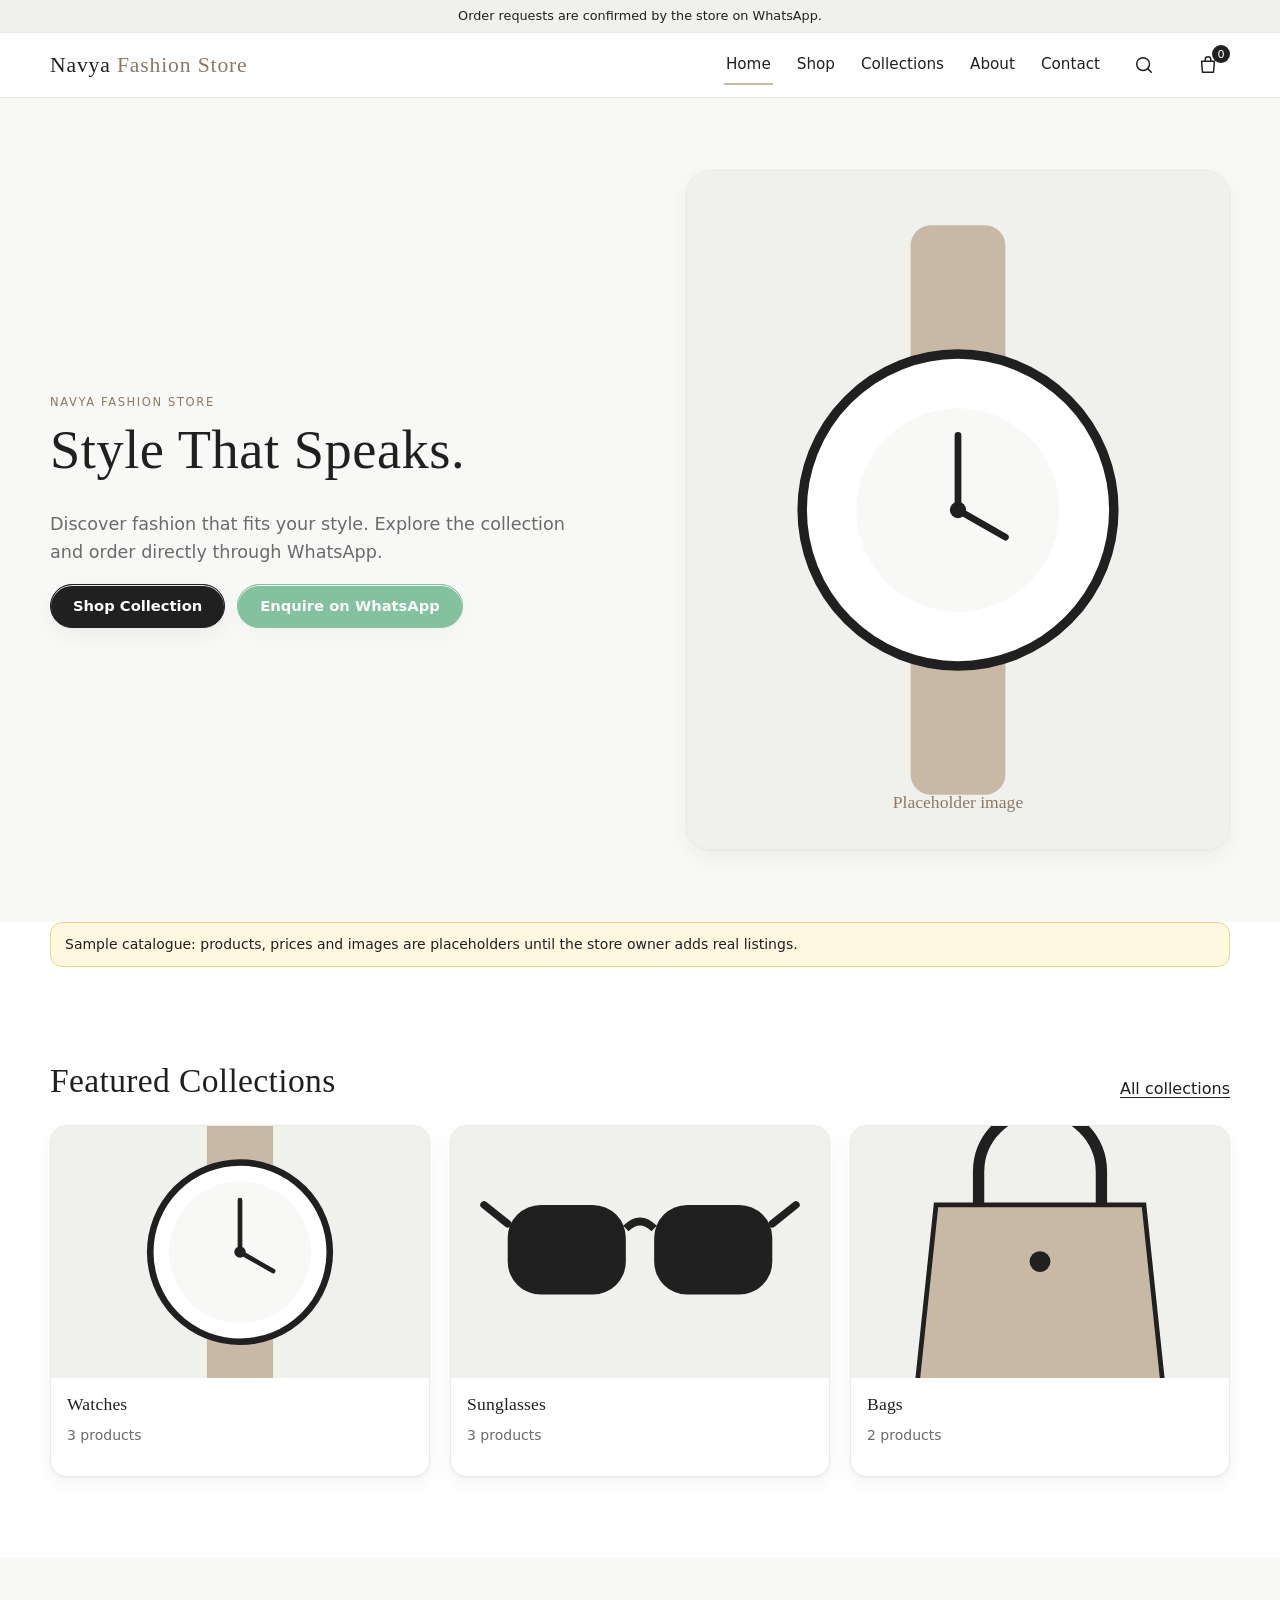
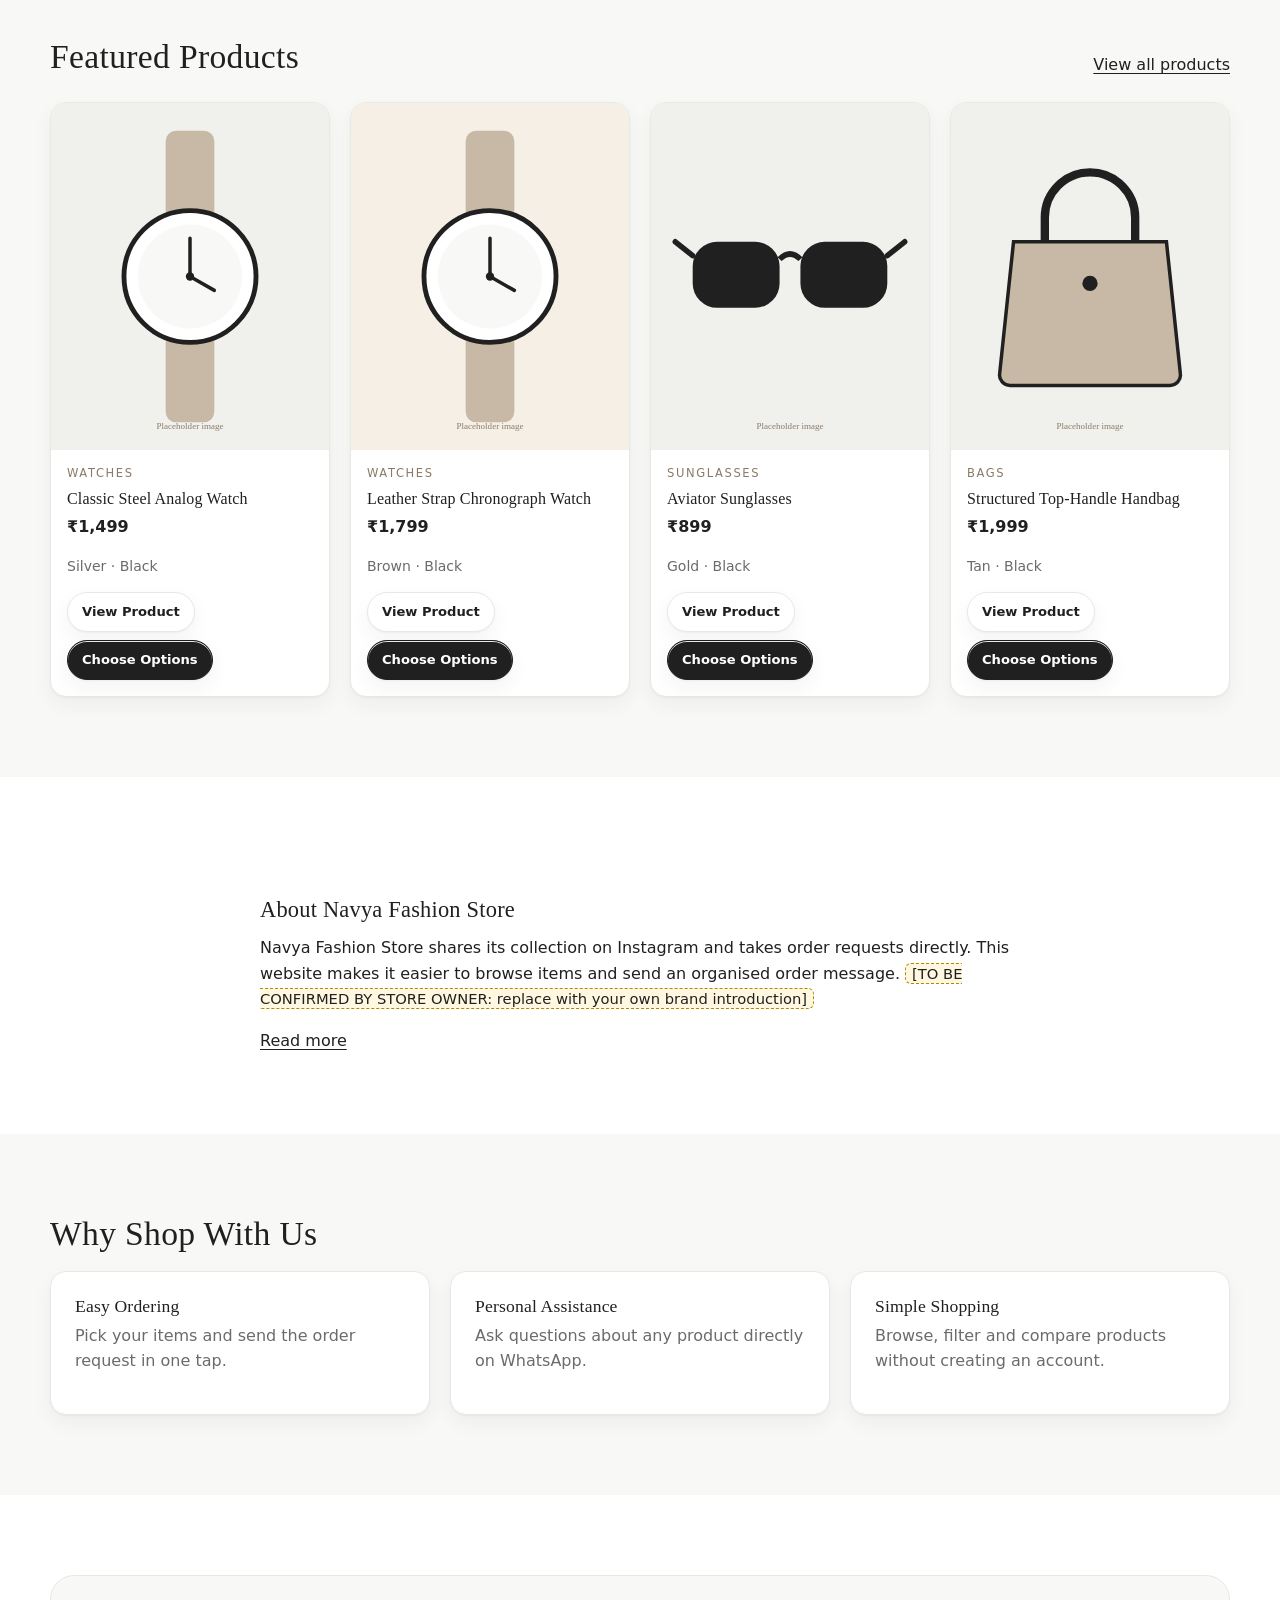
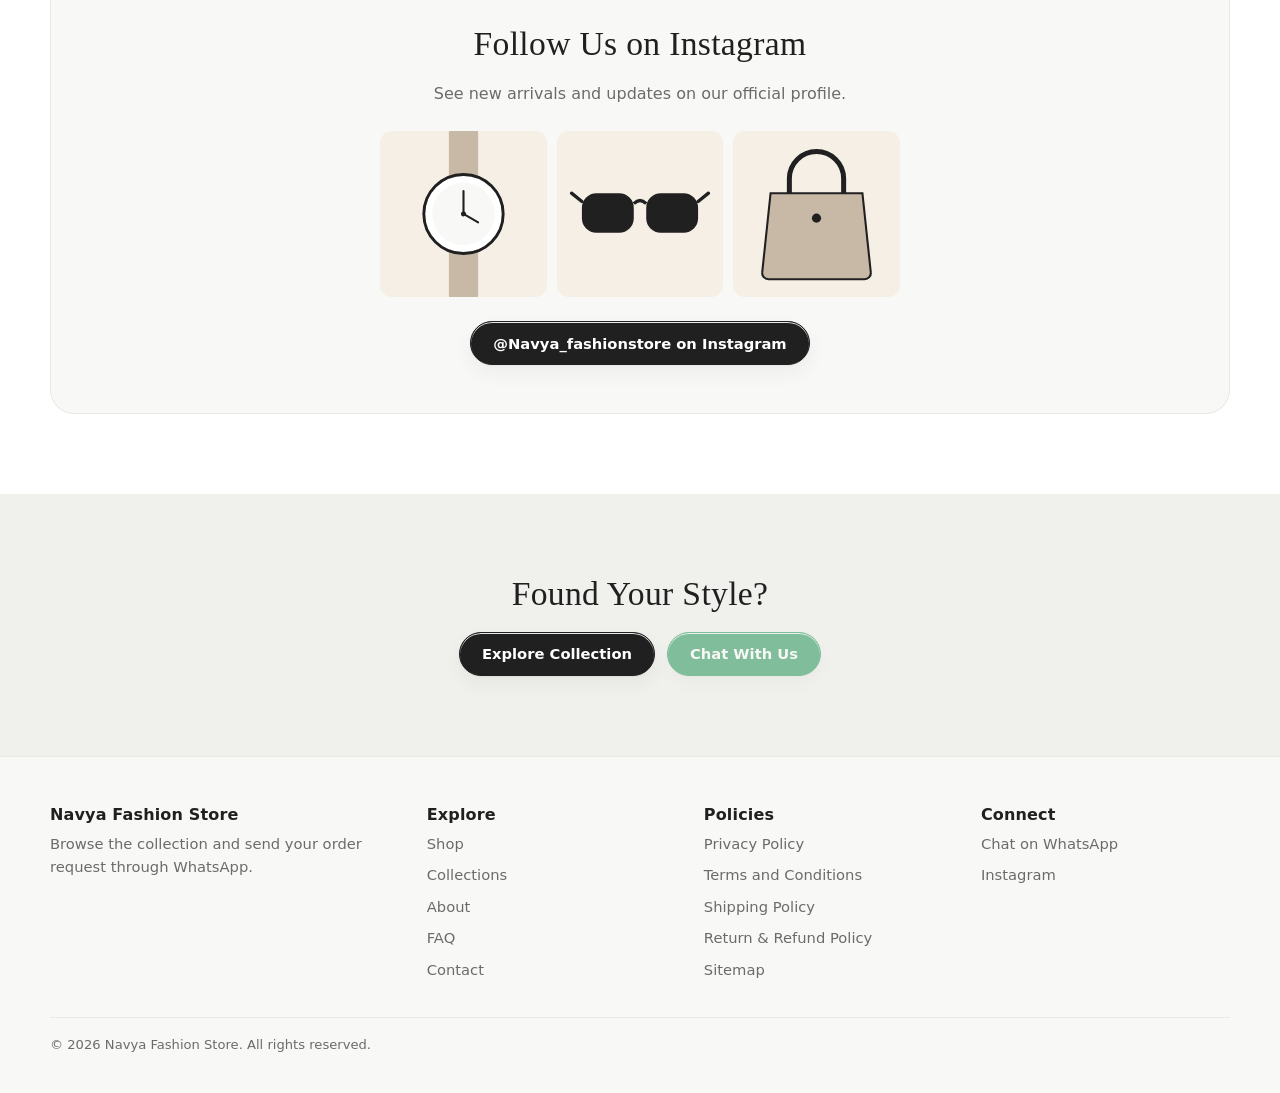
<file: index.html>
<!DOCTYPE html><html lang="en-IN"><head><meta charset="utf-8"><meta name="viewport" content="width=device-width, initial-scale=1"><title>Navya Fashion Store | Explore the Latest Fashion Collection</title><meta name="description" content="Explore the Navya Fashion Store collection, discover your style, and enquire or order conveniently through WhatsApp."><meta name="robots" content="index, follow"><meta name="theme-color" content="#ffffff"><link rel="canonical" href="https://www.example.com/"><meta property="og:type" content="website"><meta property="og:site_name" content="Navya Fashion Store"><meta property="og:title" content="Navya Fashion Store | Explore the Latest Fashion Collection"><meta property="og:description" content="Explore the Navya Fashion Store collection, discover your style, and enquire or order conveniently through WhatsApp."><meta property="og:url" content="https://www.example.com/"><meta property="og:image" content="https://www.example.com/assets/images/og-placeholder.svg"><meta name="twitter:card" content="summary_large_image"><link rel="icon" href="assets/images/watch-1.svg" type="image/svg+xml"><link rel="stylesheet" href="css/styles.css"><link rel="stylesheet" href="css/responsive.css"><script type="application/ld+json">{"@context": "https://schema.org", "@type": "Organization", "name": "Navya Fashion Store", "url": "https://www.example.com/", "sameAs": ["https://www.instagram.com/navyacode/"]}</script><script type="application/ld+json">{"@context": "https://schema.org", "@type": "WebSite", "name": "Navya Fashion Store", "url": "https://www.example.com/"}</script></head><body data-page=""><a class="skip" href="#main">Skip to content</a><div class="announce"><p id="announce-text">Order requests are confirmed by the store on WhatsApp.</p></div><header class="site-header"><div class="container header-in"><a class="wordmark" href="index.html" aria-label="Navya Fashion Store home">Navya <span>Fashion Store</span></a><nav id="site-nav" class="nav" aria-label="Main"><a href="index.html" aria-current="page">Home</a><a href="shop.html">Shop</a><a href="collections.html">Collections</a><a href="about.html">About</a><a href="contact.html">Contact</a></nav><a class="icon-btn" href="shop.html?focus=search" aria-label="Search products"><svg viewBox="0 0 24 24" aria-hidden="true" focusable="false"><circle cx="11" cy="11" r="7"/><path d="M20 20l-3.5-3.5"/></svg></a><a class="icon-btn" href="cart.html" aria-label="Shopping bag"><svg viewBox="0 0 24 24" aria-hidden="true" focusable="false"><path d="M5 8h14l-1 12H6z"/><path d="M9 8V6a3 3 0 0 1 6 0v2"/></svg><span class="badge" data-cart-count hidden>0</span></a><button id="menu-toggle" class="icon-btn" type="button" aria-expanded="false" aria-controls="site-nav" aria-label="Menu"><svg viewBox="0 0 24 24" aria-hidden="true" focusable="false"><path d="M4 7h16M4 12h16M4 17h16"/></svg></button></div></header><main id="main"><section class="hero"><div class="container hero-in"><div><p class="eyebrow">Navya Fashion Store</p><h1>Style That Speaks.</h1><p class="lead">Discover fashion that fits your style. Explore the collection and order directly through WhatsApp.</p><div class="btn-row"><a class="btn" href="shop.html">Shop Collection</a><a class="btn btn-wa" href="#" data-wa-chat>Enquire on WhatsApp</a></div></div><div class="hero-img"><img src="assets/images/hero-placeholder.svg" alt="Placeholder campaign image for the Navya Fashion Store collection" width="800" height="1000" fetchpriority="high"></div></div></section><p id="sample-note" class="notice small container" hidden>Sample catalogue: products, prices and images are placeholders until the store owner adds real listings.</p><section class="section" aria-labelledby="h-col"><div class="container"><div class="section-head"><h2 id="h-col">Featured Collections</h2><a class="link" href="collections.html">All collections</a></div><div class="grid-3"><a class="card cat-card" href="shop.html?category=watches"><div class="card-media"><img src="assets/images/watch-1.svg" alt="" width="800" height="1000" loading="lazy"></div><div class="card-body"><h3>Watches</h3><p class="muted small" data-count-cat="watches"></p></div></a><a class="card cat-card" href="shop.html?category=sunglasses"><div class="card-media"><img src="assets/images/sunglasses-1.svg" alt="" width="800" height="1000" loading="lazy"></div><div class="card-body"><h3>Sunglasses</h3><p class="muted small" data-count-cat="sunglasses"></p></div></a><a class="card cat-card" href="shop.html?category=bags"><div class="card-media"><img src="assets/images/bag-1.svg" alt="" width="800" height="1000" loading="lazy"></div><div class="card-body"><h3>Bags</h3><p class="muted small" data-count-cat="bags"></p></div></a></div></div></section><section class="section alt" aria-labelledby="h-feat"><div class="container"><div class="section-head"><h2 id="h-feat">Featured Products</h2><a class="link" href="shop.html">View all products</a></div><div class="grid" id="featured-grid"></div><noscript><p>Please enable JavaScript to see products, or <a href="shop.html">visit the shop</a>.</p></noscript></div></section><section class="section" aria-labelledby="h-intro"><div class="container prose"><h2 id="h-intro">About Navya Fashion Store</h2><p>Navya Fashion Store shares its collection on Instagram and takes order requests directly. This website makes it easier to browse items and send an organised order message. <span class="todo">[TO BE CONFIRMED BY STORE OWNER: replace with your own brand introduction]</span></p><a class="link" href="about.html">Read more</a></div></section><section class="section alt" aria-labelledby="h-why"><div class="container"><h2 id="h-why">Why Shop With Us</h2><div class="grid-3"><div class="card feature"><h3>Easy Ordering</h3><p class="muted">Pick your items and send the order request in one tap.</p></div><div class="card feature"><h3>Personal Assistance</h3><p class="muted">Ask questions about any product directly on WhatsApp.</p></div><div class="card feature"><h3>Simple Shopping</h3><p class="muted">Browse, filter and compare products without creating an account.</p></div></div></div></section><section class="section" aria-labelledby="h-ig"><div class="container"><div class="ig"><h2 id="h-ig">Follow Us on Instagram</h2><p class="muted">See new arrivals and updates on our official profile.</p><div class="ig-grid"><img src="assets/images/watch-2.svg" alt="" width="800" height="1000" loading="lazy"><img src="assets/images/sunglasses-2.svg" alt="" width="800" height="1000" loading="lazy"><img src="assets/images/bag-2.svg" alt="" width="800" height="1000" loading="lazy"></div><a class="btn" href="https://www.instagram.com/navyacode/" target="_blank" rel="noopener noreferrer">@Navya_fashionstore on Instagram</a></div></div></section><section class="section cta"><div class="container"><h2>Found Your Style?</h2><div class="btn-row" style="justify-content:center"><a class="btn" href="shop.html">Explore Collection</a><a class="btn btn-wa" href="#" data-wa-chat>Chat With Us</a></div></div></section></main><footer class="site-footer"><div class="container"><div class="foot-grid"><div><h2>Navya Fashion Store</h2><p class="muted">Browse the collection and send your order request through WhatsApp.</p></div><nav aria-label="Footer"><h2>Explore</h2><ul><li><a href="shop.html">Shop</a></li><li><a href="collections.html">Collections</a></li><li><a href="about.html">About</a></li><li><a href="faq.html">FAQ</a></li><li><a href="contact.html">Contact</a></li></ul></nav><nav aria-label="Policies"><h2>Policies</h2><ul><li><a href="privacy-policy.html">Privacy Policy</a></li><li><a href="terms-and-conditions.html">Terms and Conditions</a></li><li><a href="shipping-policy.html">Shipping Policy</a></li><li><a href="return-refund-policy.html">Return &amp; Refund Policy</a></li><li><a href="sitemap.xml">Sitemap</a></li></ul></nav><div><h2>Connect</h2><ul><li><a href="#" data-wa-chat>Chat on WhatsApp</a></li><li><a href="https://www.instagram.com/navyacode/" target="_blank" rel="noopener noreferrer">Instagram</a></li></ul></div></div><p class="copy">&copy; <span data-year>2026</span> Navya Fashion Store. All rights reserved.</p></div></footer><script src="js/config.js" defer></script><script src="js/products.js" defer></script><script src="js/app.js" defer></script><script src="js/cart.js" defer></script><script src="js/whatsapp.js" defer></script></body></html>
</file>
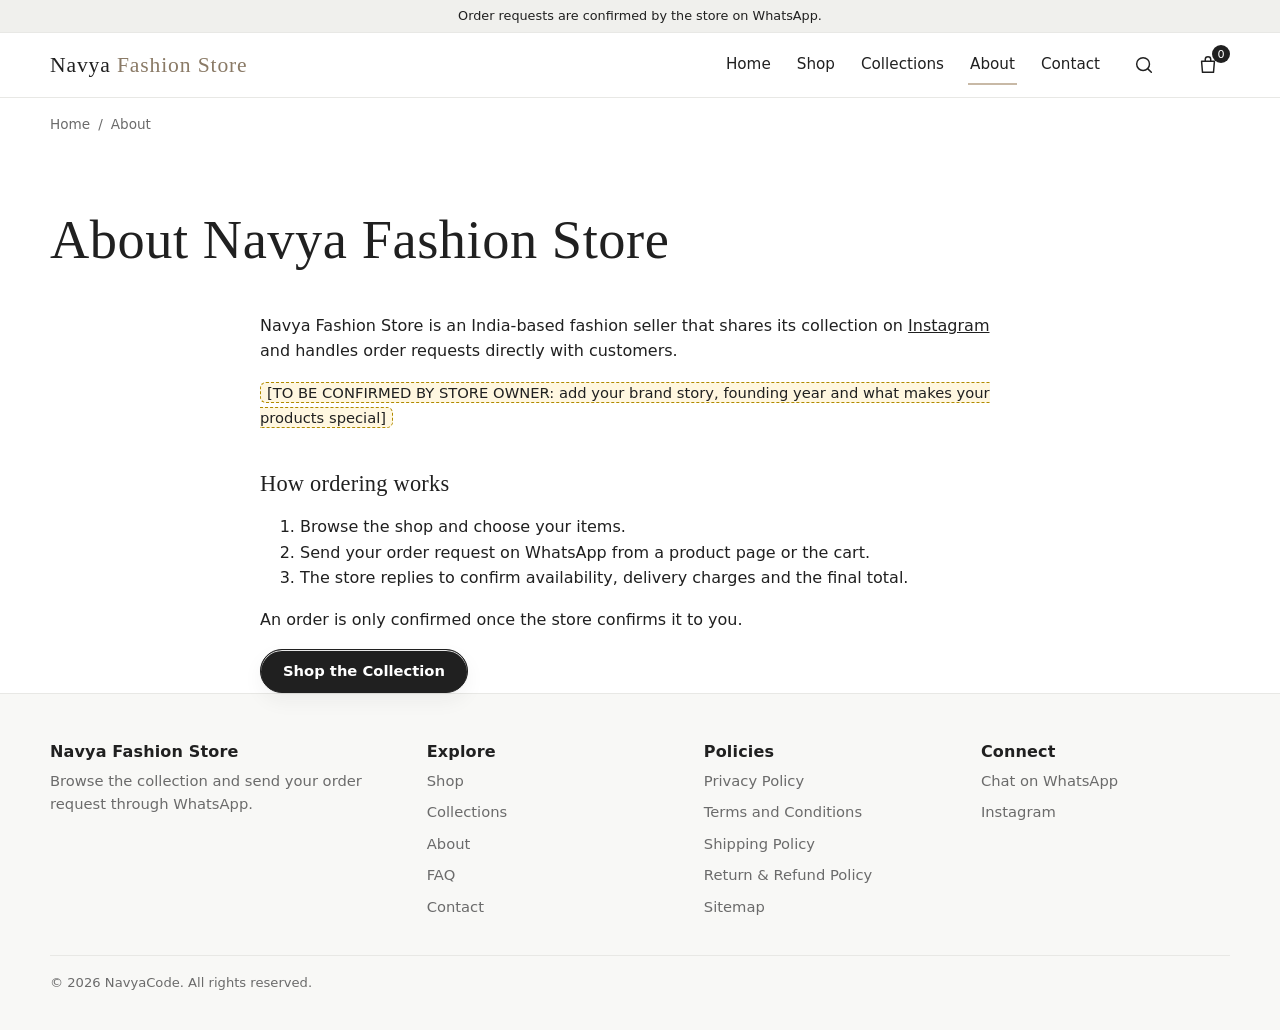
<file: about.html>
<!DOCTYPE html><html lang="en-IN"><head><meta charset="utf-8"><meta name="viewport" content="width=device-width, initial-scale=1"><title>About | Navya Fashion Store</title><meta name="description" content="Learn about Navya Fashion Store and how ordering through WhatsApp works."><meta name="robots" content="index, follow"><meta name="theme-color" content="#ffffff"><link rel="canonical" href="https://www.example.com/about.html"><meta property="og:type" content="website"><meta property="og:site_name" content="Navya Fashion Store"><meta property="og:title" content="About | Navya Fashion Store"><meta property="og:description" content="Learn about Navya Fashion Store and how ordering through WhatsApp works."><meta property="og:url" content="https://www.example.com/about.html"><meta property="og:image" content="https://www.example.com/assets/images/og-placeholder.svg"><meta name="twitter:card" content="summary_large_image"><link rel="icon" href="assets/images/watch-1.svg" type="image/svg+xml"><link rel="stylesheet" href="css/styles.css"><link rel="stylesheet" href="css/responsive.css"><script type="application/ld+json">{"@context": "https://schema.org", "@type": "BreadcrumbList", "itemListElement": [{"@type": "ListItem", "position": 1, "name": "Home", "item": "https://www.example.com/"}, {"@type": "ListItem", "position": 2, "name": "About", "item": "https://www.example.com/about.html"}]}</script></head><body data-page=""><a class="skip" href="#main">Skip to content</a><div class="announce"><p id="announce-text">Order requests are confirmed by the store on WhatsApp.</p></div><header class="site-header"><div class="container header-in"><a class="wordmark" href="index.html" aria-label="Navya Fashion Store home">Navya <span>Fashion Store</span></a><nav id="site-nav" class="nav" aria-label="Main"><a href="index.html">Home</a><a href="shop.html">Shop</a><a href="collections.html">Collections</a><a href="about.html" aria-current="page">About</a><a href="contact.html">Contact</a></nav><a class="icon-btn" href="shop.html?focus=search" aria-label="Search products"><svg viewBox="0 0 24 24" aria-hidden="true" focusable="false"><circle cx="11" cy="11" r="7"/><path d="M20 20l-3.5-3.5"/></svg></a><a class="icon-btn" href="cart.html" aria-label="Shopping bag"><svg viewBox="0 0 24 24" aria-hidden="true" focusable="false"><path d="M5 8h14l-1 12H6z"/><path d="M9 8V6a3 3 0 0 1 6 0v2"/></svg><span class="badge" data-cart-count hidden>0</span></a><button id="menu-toggle" class="icon-btn" type="button" aria-expanded="false" aria-controls="site-nav" aria-label="Menu"><svg viewBox="0 0 24 24" aria-hidden="true" focusable="false"><path d="M4 7h16M4 12h16M4 17h16"/></svg></button></div></header><main id="main"><nav class="crumbs container" aria-label="Breadcrumb"><a href="index.html">Home</a><span aria-hidden="true">/</span><span aria-current="page">About</span></nav><div class="container page-head"><h1>About Navya Fashion Store</h1></div><div class="container prose"><p>Navya Fashion Store is an India-based fashion seller that shares its collection on <a href="https://www.instagram.com/navyacode/" target="_blank" rel="noopener noreferrer">Instagram</a> and handles order requests directly with customers.</p><p><span class="todo">[TO BE CONFIRMED BY STORE OWNER: add your brand story, founding year and what makes your products special]</span></p><h2>How ordering works</h2><ol><li>Browse the shop and choose your items.</li><li>Send your order request on WhatsApp from a product page or the cart.</li><li>The store replies to confirm availability, delivery charges and the final total.</li></ol><p>An order is only confirmed once the store confirms it to you.</p><a class="btn" href="shop.html">Shop the Collection</a></div></main><footer class="site-footer"><div class="container"><div class="foot-grid"><div><h2>Navya Fashion Store</h2><p class="muted">Browse the collection and send your order request through WhatsApp.</p></div><nav aria-label="Footer"><h2>Explore</h2><ul><li><a href="shop.html">Shop</a></li><li><a href="collections.html">Collections</a></li><li><a href="about.html">About</a></li><li><a href="faq.html">FAQ</a></li><li><a href="contact.html">Contact</a></li></ul></nav><nav aria-label="Policies"><h2>Policies</h2><ul><li><a href="privacy-policy.html">Privacy Policy</a></li><li><a href="terms-and-conditions.html">Terms and Conditions</a></li><li><a href="shipping-policy.html">Shipping Policy</a></li><li><a href="return-refund-policy.html">Return &amp; Refund Policy</a></li><li><a href="sitemap.xml">Sitemap</a></li></ul></nav><div><h2>Connect</h2><ul><li><a href="#" data-wa-chat>Chat on WhatsApp</a></li><li><a href="https://www.instagram.com/navyacode/" target="_blank" rel="noopener noreferrer">Instagram</a></li></ul></div></div><p class="copy">&copy; <span data-year>2026</span> NavyaCode. All rights reserved.</p></div></footer><script src="js/config.js" defer></script><script src="js/products.js" defer></script><script src="js/app.js" defer></script><script src="js/cart.js" defer></script><script src="js/whatsapp.js" defer></script></body></html>
</file>
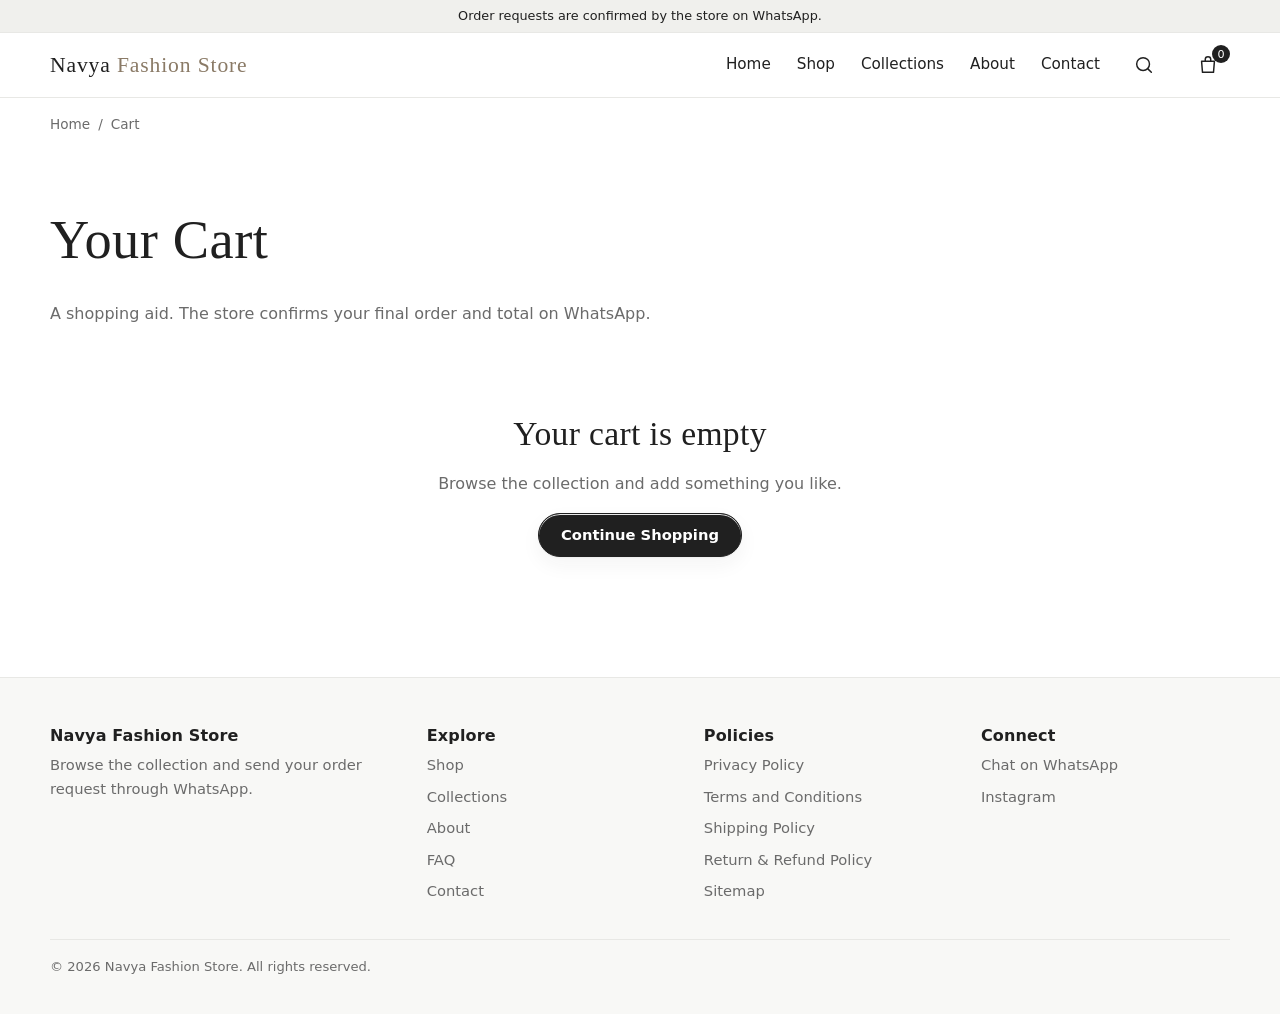
<file: cart.html>
<!DOCTYPE html><html lang="en-IN"><head><meta charset="utf-8"><meta name="viewport" content="width=device-width, initial-scale=1"><title>Your Cart | Navya Fashion Store</title><meta name="description" content="Review your cart and send your order request on WhatsApp."><meta name="robots" content="noindex, nofollow"><meta name="theme-color" content="#ffffff"><link rel="canonical" href="https://www.example.com/cart.html"><meta property="og:type" content="website"><meta property="og:site_name" content="Navya Fashion Store"><meta property="og:title" content="Your Cart | Navya Fashion Store"><meta property="og:description" content="Review your cart and send your order request on WhatsApp."><meta property="og:url" content="https://www.example.com/cart.html"><meta property="og:image" content="https://www.example.com/assets/images/og-placeholder.svg"><meta name="twitter:card" content="summary_large_image"><link rel="icon" href="assets/images/watch-1.svg" type="image/svg+xml"><link rel="stylesheet" href="css/styles.css"><link rel="stylesheet" href="css/responsive.css"></head><body data-page=""><a class="skip" href="#main">Skip to content</a><div class="announce"><p id="announce-text">Order requests are confirmed by the store on WhatsApp.</p></div><header class="site-header"><div class="container header-in"><a class="wordmark" href="index.html" aria-label="Navya Fashion Store home">Navya <span>Fashion Store</span></a><nav id="site-nav" class="nav" aria-label="Main"><a href="index.html">Home</a><a href="shop.html">Shop</a><a href="collections.html">Collections</a><a href="about.html">About</a><a href="contact.html">Contact</a></nav><a class="icon-btn" href="shop.html?focus=search" aria-label="Search products"><svg viewBox="0 0 24 24" aria-hidden="true" focusable="false"><circle cx="11" cy="11" r="7"/><path d="M20 20l-3.5-3.5"/></svg></a><a class="icon-btn" href="cart.html" aria-label="Shopping bag"><svg viewBox="0 0 24 24" aria-hidden="true" focusable="false"><path d="M5 8h14l-1 12H6z"/><path d="M9 8V6a3 3 0 0 1 6 0v2"/></svg><span class="badge" data-cart-count hidden>0</span></a><button id="menu-toggle" class="icon-btn" type="button" aria-expanded="false" aria-controls="site-nav" aria-label="Menu"><svg viewBox="0 0 24 24" aria-hidden="true" focusable="false"><path d="M4 7h16M4 12h16M4 17h16"/></svg></button></div></header><main id="main"><nav class="crumbs container" aria-label="Breadcrumb"><a href="index.html">Home</a><span aria-hidden="true">/</span><span aria-current="page">Cart</span></nav><div class="container page-head"><h1>Your Cart</h1><p class="muted">A shopping aid. The store confirms your final order and total on WhatsApp.</p></div><div class="container" style="padding-bottom:60px"><div id="cart-root"></div></div></main><footer class="site-footer"><div class="container"><div class="foot-grid"><div><h2>Navya Fashion Store</h2><p class="muted">Browse the collection and send your order request through WhatsApp.</p></div><nav aria-label="Footer"><h2>Explore</h2><ul><li><a href="shop.html">Shop</a></li><li><a href="collections.html">Collections</a></li><li><a href="about.html">About</a></li><li><a href="faq.html">FAQ</a></li><li><a href="contact.html">Contact</a></li></ul></nav><nav aria-label="Policies"><h2>Policies</h2><ul><li><a href="privacy-policy.html">Privacy Policy</a></li><li><a href="terms-and-conditions.html">Terms and Conditions</a></li><li><a href="shipping-policy.html">Shipping Policy</a></li><li><a href="return-refund-policy.html">Return &amp; Refund Policy</a></li><li><a href="sitemap.xml">Sitemap</a></li></ul></nav><div><h2>Connect</h2><ul><li><a href="#" data-wa-chat>Chat on WhatsApp</a></li><li><a href="https://www.instagram.com/navyacode/" target="_blank" rel="noopener noreferrer">Instagram</a></li></ul></div></div><p class="copy">&copy; <span data-year>2026</span> Navya Fashion Store. All rights reserved.</p></div></footer><script src="js/config.js" defer></script><script src="js/products.js" defer></script><script src="js/app.js" defer></script><script src="js/cart.js" defer></script><script src="js/whatsapp.js" defer></script></body></html>
</file>
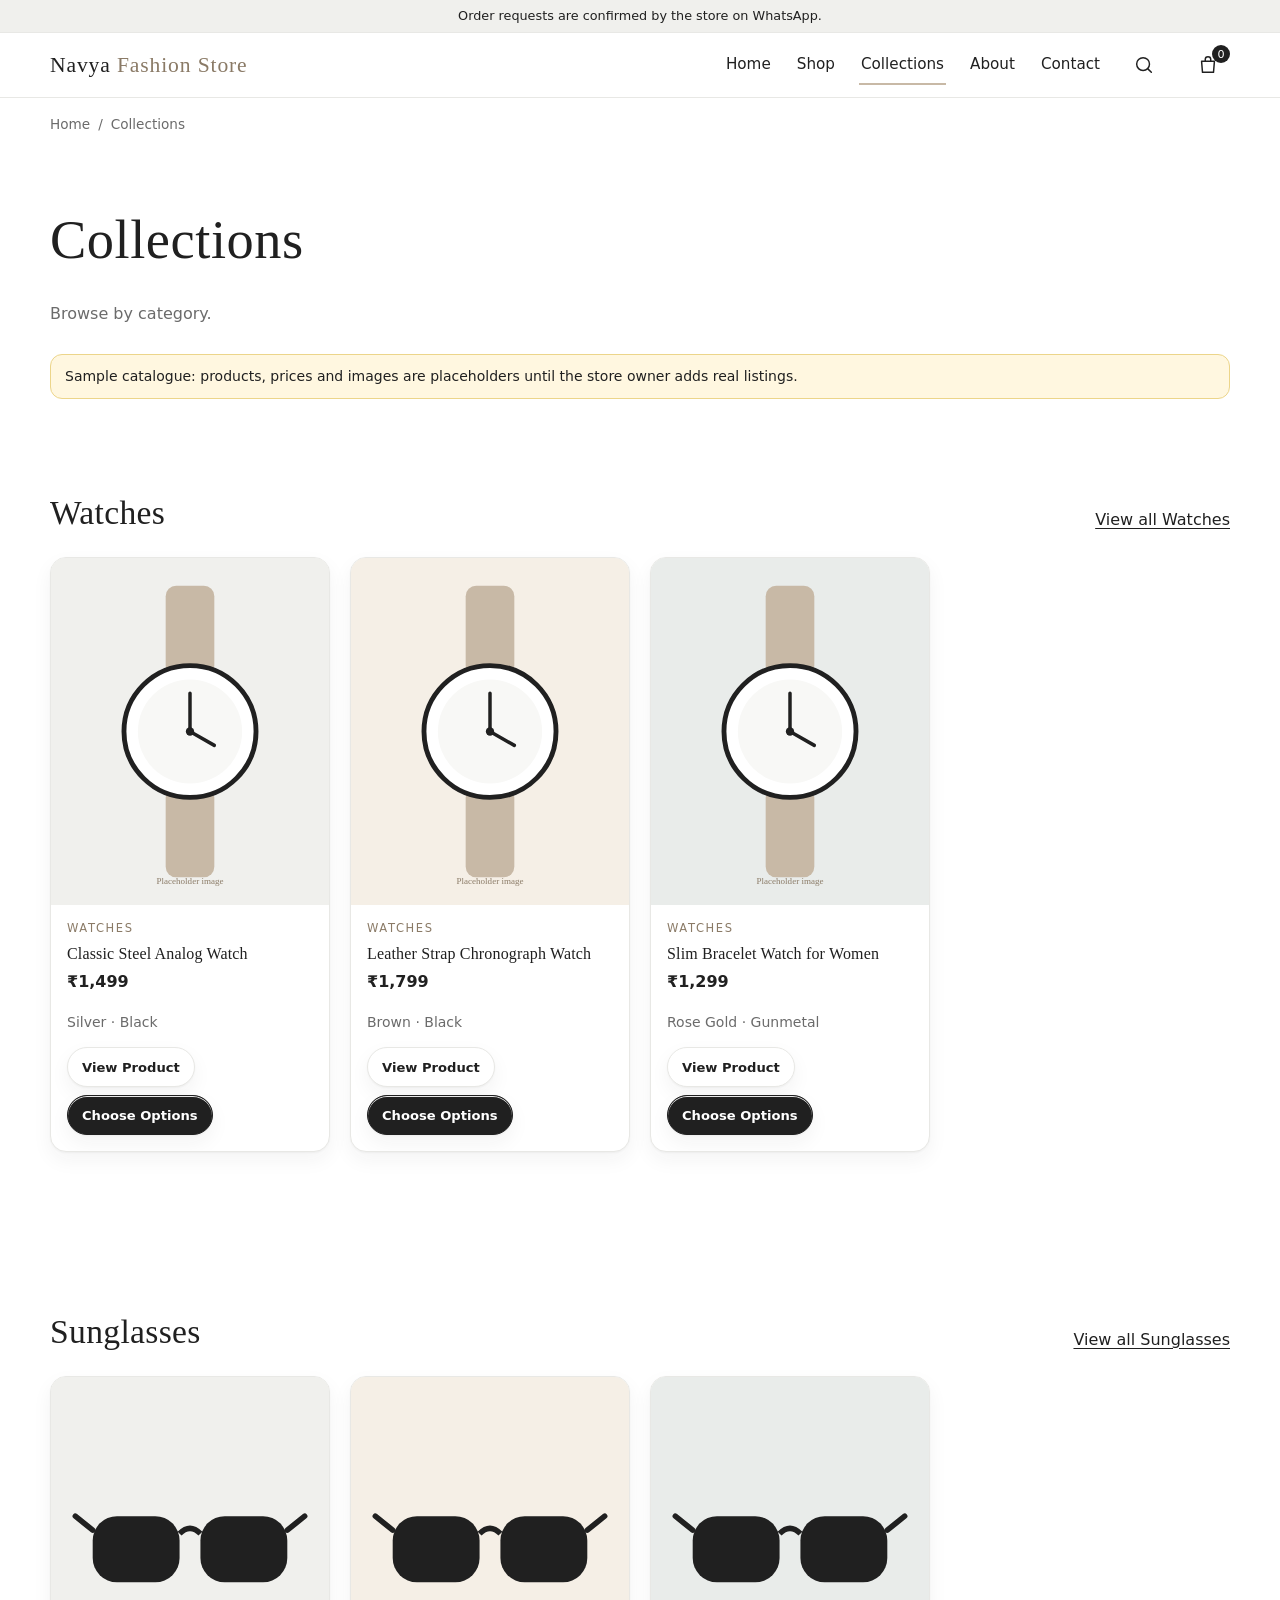
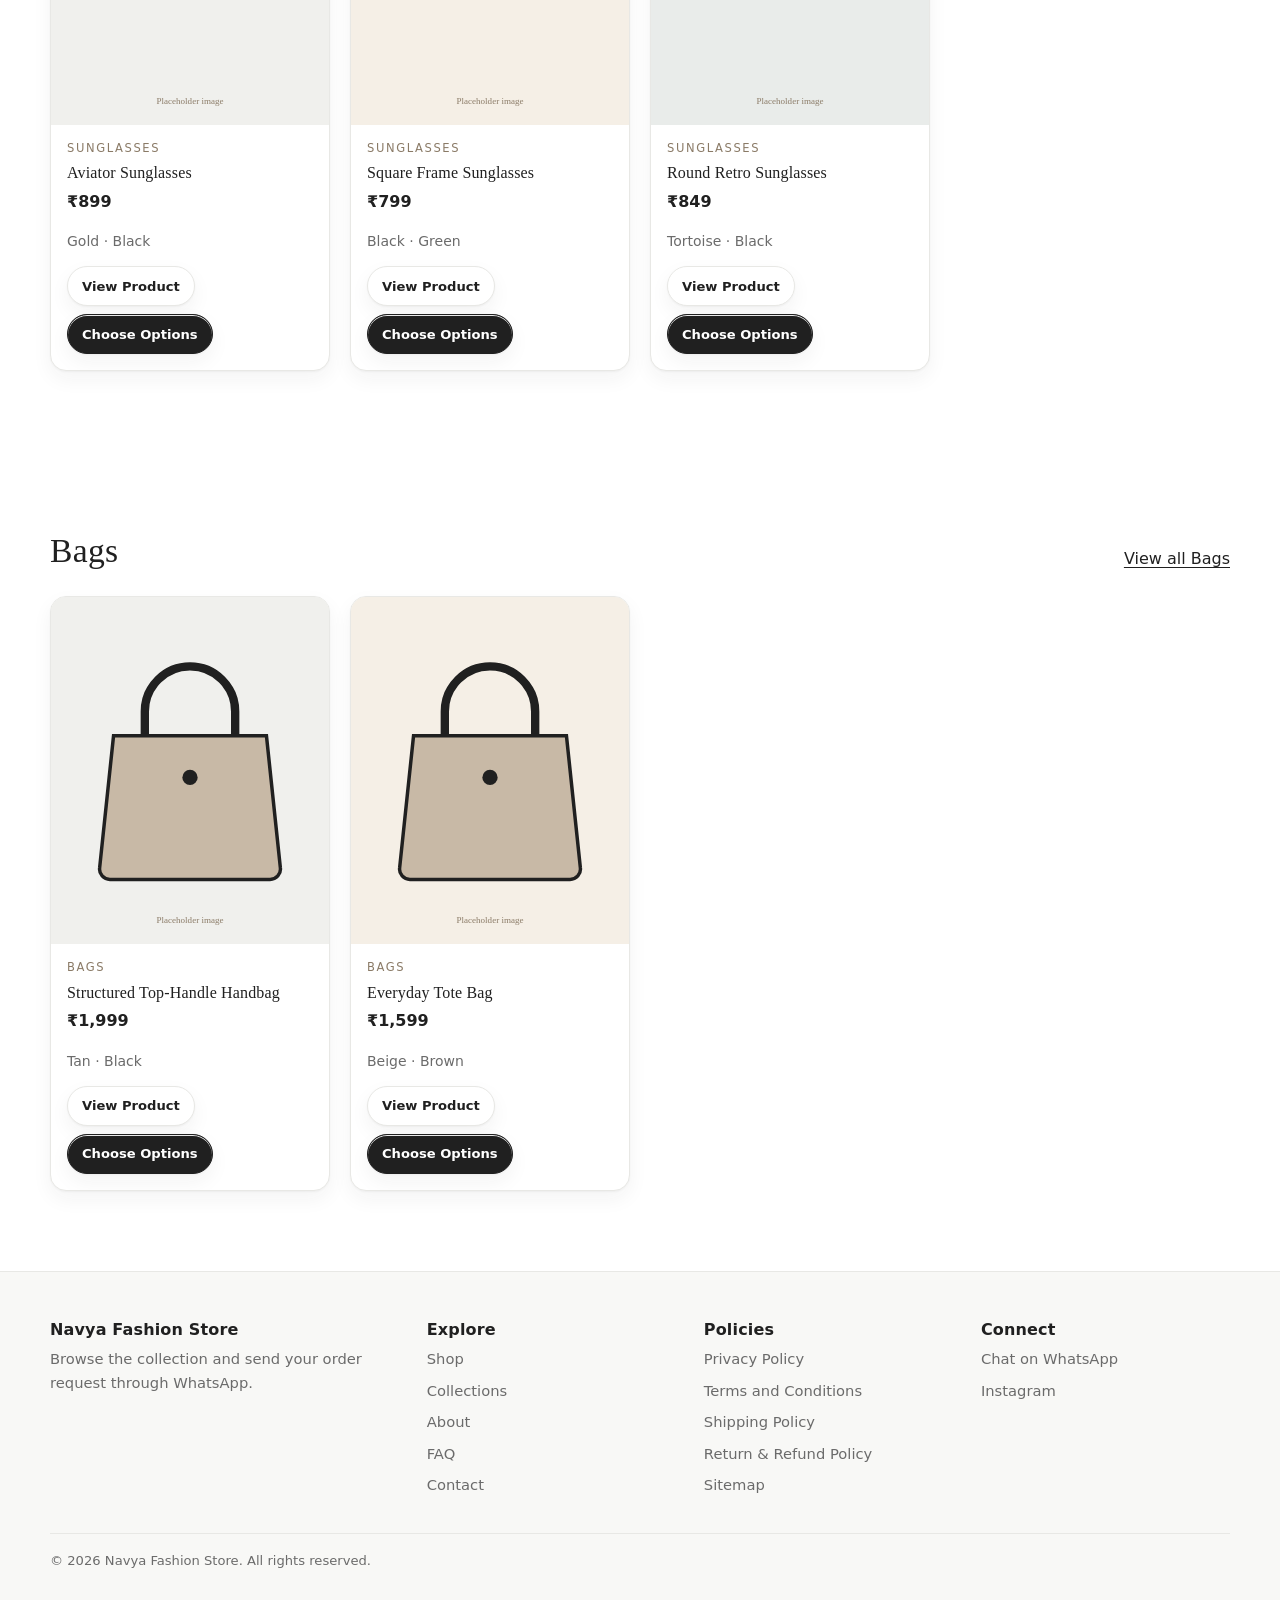
<file: collections.html>
<!DOCTYPE html><html lang="en-IN"><head><meta charset="utf-8"><meta name="viewport" content="width=device-width, initial-scale=1"><title>Collections | Navya Fashion Store</title><meta name="description" content="Browse Navya Fashion Store collections by category and find your next favourite piece."><meta name="robots" content="index, follow"><meta name="theme-color" content="#ffffff"><link rel="canonical" href="https://www.example.com/collections.html"><meta property="og:type" content="website"><meta property="og:site_name" content="Navya Fashion Store"><meta property="og:title" content="Collections | Navya Fashion Store"><meta property="og:description" content="Browse Navya Fashion Store collections by category and find your next favourite piece."><meta property="og:url" content="https://www.example.com/collections.html"><meta property="og:image" content="https://www.example.com/assets/images/og-placeholder.svg"><meta name="twitter:card" content="summary_large_image"><link rel="icon" href="assets/images/watch-1.svg" type="image/svg+xml"><link rel="stylesheet" href="css/styles.css"><link rel="stylesheet" href="css/responsive.css"><script type="application/ld+json">{"@context": "https://schema.org", "@type": "BreadcrumbList", "itemListElement": [{"@type": "ListItem", "position": 1, "name": "Home", "item": "https://www.example.com/"}, {"@type": "ListItem", "position": 2, "name": "Collections", "item": "https://www.example.com/collections.html"}]}</script></head><body data-page=""><a class="skip" href="#main">Skip to content</a><div class="announce"><p id="announce-text">Order requests are confirmed by the store on WhatsApp.</p></div><header class="site-header"><div class="container header-in"><a class="wordmark" href="index.html" aria-label="Navya Fashion Store home">Navya <span>Fashion Store</span></a><nav id="site-nav" class="nav" aria-label="Main"><a href="index.html">Home</a><a href="shop.html">Shop</a><a href="collections.html" aria-current="page">Collections</a><a href="about.html">About</a><a href="contact.html">Contact</a></nav><a class="icon-btn" href="shop.html?focus=search" aria-label="Search products"><svg viewBox="0 0 24 24" aria-hidden="true" focusable="false"><circle cx="11" cy="11" r="7"/><path d="M20 20l-3.5-3.5"/></svg></a><a class="icon-btn" href="cart.html" aria-label="Shopping bag"><svg viewBox="0 0 24 24" aria-hidden="true" focusable="false"><path d="M5 8h14l-1 12H6z"/><path d="M9 8V6a3 3 0 0 1 6 0v2"/></svg><span class="badge" data-cart-count hidden>0</span></a><button id="menu-toggle" class="icon-btn" type="button" aria-expanded="false" aria-controls="site-nav" aria-label="Menu"><svg viewBox="0 0 24 24" aria-hidden="true" focusable="false"><path d="M4 7h16M4 12h16M4 17h16"/></svg></button></div></header><main id="main"><nav class="crumbs container" aria-label="Breadcrumb"><a href="index.html">Home</a><span aria-hidden="true">/</span><span aria-current="page">Collections</span></nav><div class="container page-head"><h1>Collections</h1><p class="muted">Browse by category.</p></div><p id="sample-note" class="notice small container" hidden>Sample catalogue: products, prices and images are placeholders until the store owner adds real listings.</p><div id="collection-products"></div></main><footer class="site-footer"><div class="container"><div class="foot-grid"><div><h2>Navya Fashion Store</h2><p class="muted">Browse the collection and send your order request through WhatsApp.</p></div><nav aria-label="Footer"><h2>Explore</h2><ul><li><a href="shop.html">Shop</a></li><li><a href="collections.html">Collections</a></li><li><a href="about.html">About</a></li><li><a href="faq.html">FAQ</a></li><li><a href="contact.html">Contact</a></li></ul></nav><nav aria-label="Policies"><h2>Policies</h2><ul><li><a href="privacy-policy.html">Privacy Policy</a></li><li><a href="terms-and-conditions.html">Terms and Conditions</a></li><li><a href="shipping-policy.html">Shipping Policy</a></li><li><a href="return-refund-policy.html">Return &amp; Refund Policy</a></li><li><a href="sitemap.xml">Sitemap</a></li></ul></nav><div><h2>Connect</h2><ul><li><a href="#" data-wa-chat>Chat on WhatsApp</a></li><li><a href="https://www.instagram.com/navyacode/" target="_blank" rel="noopener noreferrer">Instagram</a></li></ul></div></div><p class="copy">&copy; <span data-year>2026</span> Navya Fashion Store. All rights reserved.</p></div></footer><script src="js/config.js" defer></script><script src="js/products.js" defer></script><script src="js/app.js" defer></script><script src="js/cart.js" defer></script><script src="js/whatsapp.js" defer></script></body></html>
</file>
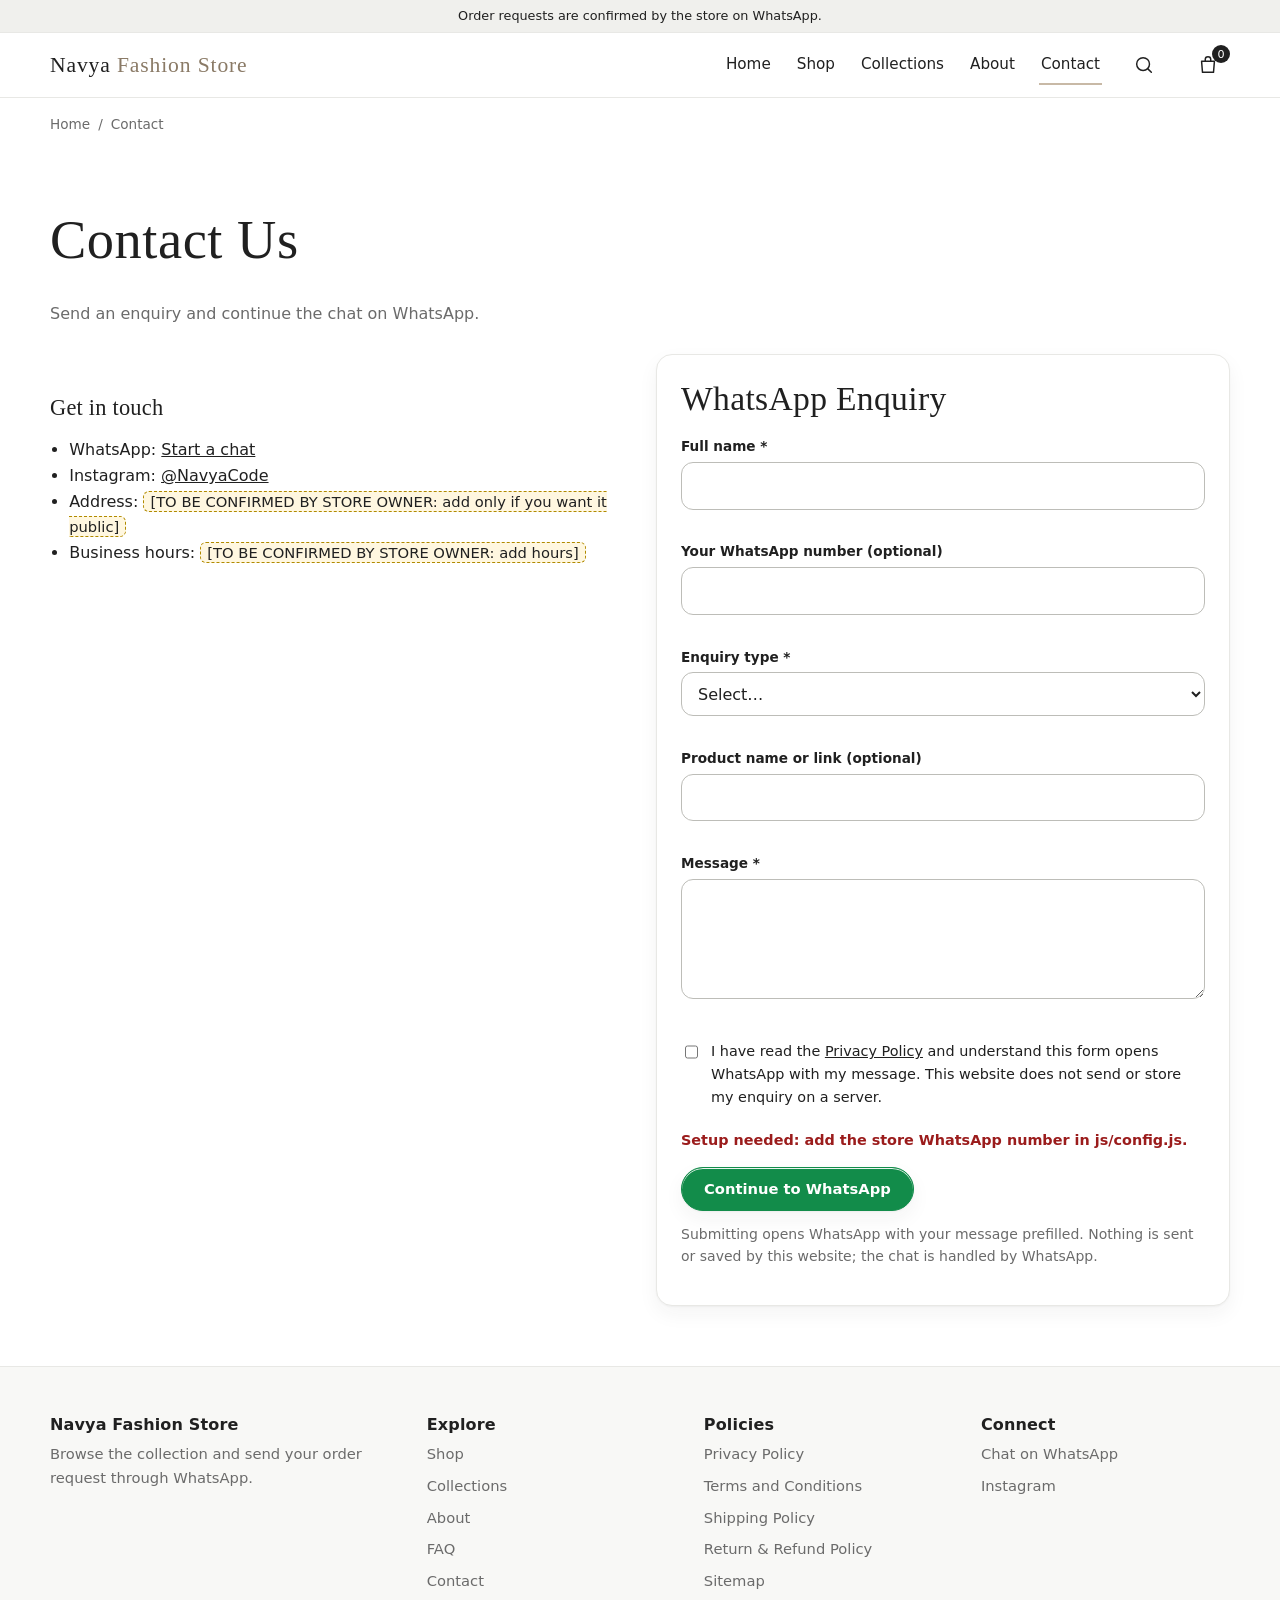
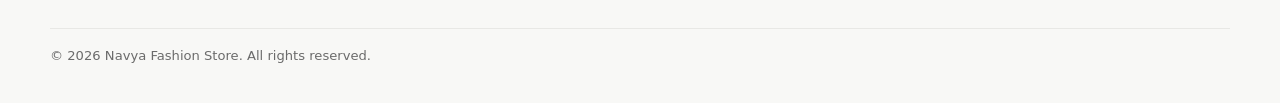
<file: contact.html>
<!DOCTYPE html><html lang="en-IN"><head><meta charset="utf-8"><meta name="viewport" content="width=device-width, initial-scale=1"><title>Contact | Navya Fashion Store</title><meta name="description" content="Contact Navya Fashion Store. Send an enquiry that opens a prefilled WhatsApp chat."><meta name="robots" content="index, follow"><meta name="theme-color" content="#ffffff"><link rel="canonical" href="https://www.example.com/contact.html"><meta property="og:type" content="website"><meta property="og:site_name" content="Navya Fashion Store"><meta property="og:title" content="Contact | Navya Fashion Store"><meta property="og:description" content="Contact Navya Fashion Store. Send an enquiry that opens a prefilled WhatsApp chat."><meta property="og:url" content="https://www.example.com/contact.html"><meta property="og:image" content="https://www.example.com/assets/images/og-placeholder.svg"><meta name="twitter:card" content="summary_large_image"><link rel="icon" href="assets/images/watch-1.svg" type="image/svg+xml"><link rel="stylesheet" href="css/styles.css"><link rel="stylesheet" href="css/responsive.css"><script type="application/ld+json">{"@context": "https://schema.org", "@type": "BreadcrumbList", "itemListElement": [{"@type": "ListItem", "position": 1, "name": "Home", "item": "https://www.example.com/"}, {"@type": "ListItem", "position": 2, "name": "Contact", "item": "https://www.example.com/contact.html"}]}</script></head><body data-page=""><a class="skip" href="#main">Skip to content</a><div class="announce"><p id="announce-text">Order requests are confirmed by the store on WhatsApp.</p></div><header class="site-header"><div class="container header-in"><a class="wordmark" href="index.html" aria-label="Navya Fashion Store home">Navya <span>Fashion Store</span></a><nav id="site-nav" class="nav" aria-label="Main"><a href="index.html">Home</a><a href="shop.html">Shop</a><a href="collections.html">Collections</a><a href="about.html">About</a><a href="contact.html" aria-current="page">Contact</a></nav><a class="icon-btn" href="shop.html?focus=search" aria-label="Search products"><svg viewBox="0 0 24 24" aria-hidden="true" focusable="false"><circle cx="11" cy="11" r="7"/><path d="M20 20l-3.5-3.5"/></svg></a><a class="icon-btn" href="cart.html" aria-label="Shopping bag"><svg viewBox="0 0 24 24" aria-hidden="true" focusable="false"><path d="M5 8h14l-1 12H6z"/><path d="M9 8V6a3 3 0 0 1 6 0v2"/></svg><span class="badge" data-cart-count hidden>0</span></a><button id="menu-toggle" class="icon-btn" type="button" aria-expanded="false" aria-controls="site-nav" aria-label="Menu"><svg viewBox="0 0 24 24" aria-hidden="true" focusable="false"><path d="M4 7h16M4 12h16M4 17h16"/></svg></button></div></header><main id="main"><nav class="crumbs container" aria-label="Breadcrumb"><a href="index.html">Home</a><span aria-hidden="true">/</span><span aria-current="page">Contact</span></nav><div class="container page-head"><h1>Contact Us</h1><p class="muted">Send an enquiry and continue the chat on WhatsApp.</p></div><div class="container contact-grid" style="padding-bottom:60px"><div class="prose"><h2>Get in touch</h2><ul><li>WhatsApp: <a href="#" data-wa-chat>Start a chat</a></li><li>Instagram: <a href="https://www.instagram.com/navyacode/" target="_blank" rel="noopener noreferrer">@NavyaCode</a></li><li>Address: <span class="todo">[TO BE CONFIRMED BY STORE OWNER: add only if you want it public]</span></li><li>Business hours: <span class="todo">[TO BE CONFIRMED BY STORE OWNER: add hours]</span></li></ul></div><form class="card form-card" data-enquiry novalidate aria-labelledby="h-form"><h2 id="h-form">WhatsApp Enquiry</h2><div class="field"><label for="ct-name">Full name *</label><input id="ct-name" name="name" type="text" autocomplete="name" required><p class="err" data-err="name" aria-live="polite"></p></div><div class="field"><label for="ct-phone">Your WhatsApp number (optional)</label><input id="ct-phone" name="phone" type="tel" autocomplete="tel" inputmode="tel"><p class="err" data-err="phone" aria-live="polite"></p></div><div class="field"><label for="ct-type">Enquiry type *</label><select id="ct-type" name="type" required><option value="">Select&hellip;</option><option>Product Question</option><option>Size &amp; Fit</option><option>Availability</option><option>Shipping</option><option>Return &amp; Refund</option><option>Bulk Order</option><option>Other</option></select><p class="err" data-err="type" aria-live="polite"></p></div><div class="field"><label for="ct-product">Product name or link (optional)</label><input id="ct-product" name="product" type="text" maxlength="200"><p class="err" data-err="product" aria-live="polite"></p></div><div class="field"><label for="ct-message">Message *</label><textarea id="ct-message" name="message" required maxlength="1000"></textarea><p class="err" data-err="message" aria-live="polite"></p></div><div class="check"><input id="ct-consent" name="consent" type="checkbox"><label for="ct-consent">I have read the <a href="privacy-policy.html">Privacy Policy</a> and understand this form opens WhatsApp with my message. This website does not send or store my enquiry on a server.</label></div><p class="err" data-err="consent" aria-live="polite"></p><p class="warn" data-setup-warning hidden role="alert">Setup needed: add the store WhatsApp number in js/config.js.</p><button class="btn btn-wa" type="submit">Continue to WhatsApp</button><p class="muted small" style="margin-top:12px">Submitting opens WhatsApp with your message prefilled. Nothing is sent or saved by this website; the chat is handled by WhatsApp.</p></form></div></main><footer class="site-footer"><div class="container"><div class="foot-grid"><div><h2>Navya Fashion Store</h2><p class="muted">Browse the collection and send your order request through WhatsApp.</p></div><nav aria-label="Footer"><h2>Explore</h2><ul><li><a href="shop.html">Shop</a></li><li><a href="collections.html">Collections</a></li><li><a href="about.html">About</a></li><li><a href="faq.html">FAQ</a></li><li><a href="contact.html">Contact</a></li></ul></nav><nav aria-label="Policies"><h2>Policies</h2><ul><li><a href="privacy-policy.html">Privacy Policy</a></li><li><a href="terms-and-conditions.html">Terms and Conditions</a></li><li><a href="shipping-policy.html">Shipping Policy</a></li><li><a href="return-refund-policy.html">Return &amp; Refund Policy</a></li><li><a href="sitemap.xml">Sitemap</a></li></ul></nav><div><h2>Connect</h2><ul><li><a href="#" data-wa-chat>Chat on WhatsApp</a></li><li><a href="https://www.instagram.com/navyacode/" target="_blank" rel="noopener noreferrer">Instagram</a></li></ul></div></div><p class="copy">&copy; <span data-year>2026</span> Navya Fashion Store. All rights reserved.</p></div></footer><script src="js/config.js" defer></script><script src="js/products.js" defer></script><script src="js/app.js" defer></script><script src="js/cart.js" defer></script><script src="js/whatsapp.js" defer></script></body></html>
</file>
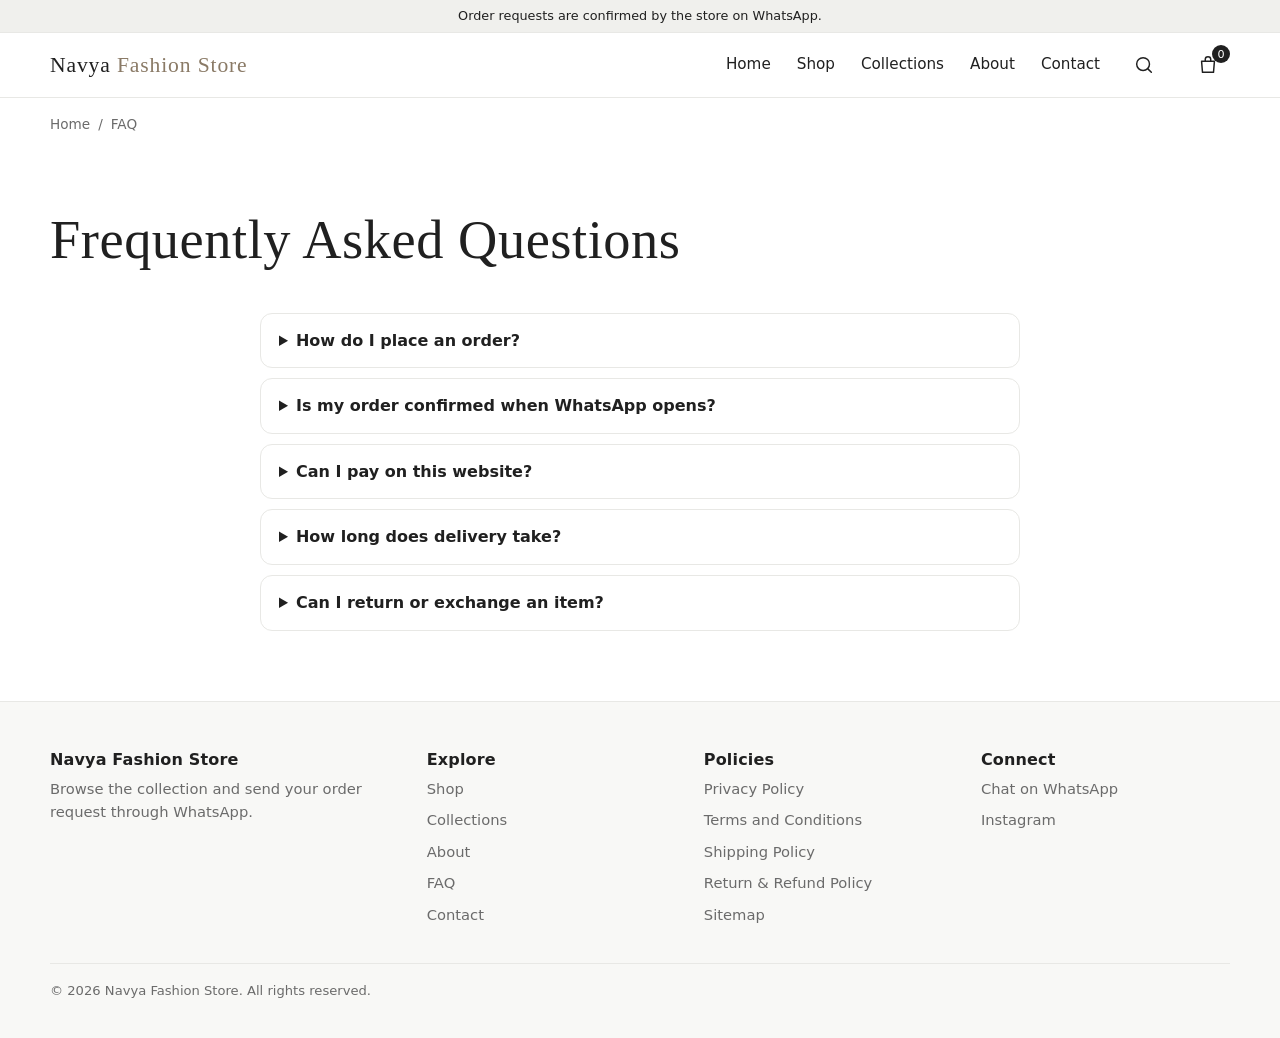
<file: faq.html>
<!DOCTYPE html><html lang="en-IN"><head><meta charset="utf-8"><meta name="viewport" content="width=device-width, initial-scale=1"><title>FAQ | Navya Fashion Store</title><meta name="description" content="Answers to common questions about ordering, payment, delivery and returns at Navya Fashion Store."><meta name="robots" content="index, follow"><meta name="theme-color" content="#ffffff"><link rel="canonical" href="https://www.example.com/faq.html"><meta property="og:type" content="website"><meta property="og:site_name" content="Navya Fashion Store"><meta property="og:title" content="FAQ | Navya Fashion Store"><meta property="og:description" content="Answers to common questions about ordering, payment, delivery and returns at Navya Fashion Store."><meta property="og:url" content="https://www.example.com/faq.html"><meta property="og:image" content="https://www.example.com/assets/images/og-placeholder.svg"><meta name="twitter:card" content="summary_large_image"><link rel="icon" href="assets/images/watch-1.svg" type="image/svg+xml"><link rel="stylesheet" href="css/styles.css"><link rel="stylesheet" href="css/responsive.css"><script type="application/ld+json">{"@context": "https://schema.org", "@type": "FAQPage", "mainEntity": [{"@type": "Question", "name": "How do I place an order?", "acceptedAnswer": {"@type": "Answer", "text": "Choose a product, select your options and tap Order on WhatsApp, or add items to the cart and use Proceed to WhatsApp Order. The store then confirms your order on WhatsApp."}}, {"@type": "Question", "name": "Is my order confirmed when WhatsApp opens?", "acceptedAnswer": {"@type": "Answer", "text": "No. Opening WhatsApp only sends a request. The order is confirmed when the store replies and confirms it."}}, {"@type": "Question", "name": "Can I pay on this website?", "acceptedAnswer": {"@type": "Answer", "text": "No payment is taken on this website. Payment arrangements are agreed with the store. [TO BE CONFIRMED BY STORE OWNER: payment methods]"}}]}</script><script type="application/ld+json">{"@context": "https://schema.org", "@type": "BreadcrumbList", "itemListElement": [{"@type": "ListItem", "position": 1, "name": "Home", "item": "https://www.example.com/"}, {"@type": "ListItem", "position": 2, "name": "FAQ", "item": "https://www.example.com/faq.html"}]}</script></head><body data-page=""><a class="skip" href="#main">Skip to content</a><div class="announce"><p id="announce-text">Order requests are confirmed by the store on WhatsApp.</p></div><header class="site-header"><div class="container header-in"><a class="wordmark" href="index.html" aria-label="Navya Fashion Store home">Navya <span>Fashion Store</span></a><nav id="site-nav" class="nav" aria-label="Main"><a href="index.html">Home</a><a href="shop.html">Shop</a><a href="collections.html">Collections</a><a href="about.html">About</a><a href="contact.html">Contact</a></nav><a class="icon-btn" href="shop.html?focus=search" aria-label="Search products"><svg viewBox="0 0 24 24" aria-hidden="true" focusable="false"><circle cx="11" cy="11" r="7"/><path d="M20 20l-3.5-3.5"/></svg></a><a class="icon-btn" href="cart.html" aria-label="Shopping bag"><svg viewBox="0 0 24 24" aria-hidden="true" focusable="false"><path d="M5 8h14l-1 12H6z"/><path d="M9 8V6a3 3 0 0 1 6 0v2"/></svg><span class="badge" data-cart-count hidden>0</span></a><button id="menu-toggle" class="icon-btn" type="button" aria-expanded="false" aria-controls="site-nav" aria-label="Menu"><svg viewBox="0 0 24 24" aria-hidden="true" focusable="false"><path d="M4 7h16M4 12h16M4 17h16"/></svg></button></div></header><main id="main"><nav class="crumbs container" aria-label="Breadcrumb"><a href="index.html">Home</a><span aria-hidden="true">/</span><span aria-current="page">FAQ</span></nav><div class="container page-head"><h1>Frequently Asked Questions</h1></div><div class="container prose" style="padding-bottom:60px"><details><summary>How do I place an order?</summary><p>Choose a product, select your options and tap Order on WhatsApp, or add items to the cart and use Proceed to WhatsApp Order. The store then confirms your order on WhatsApp.</p></details><details><summary>Is my order confirmed when WhatsApp opens?</summary><p>No. Opening WhatsApp only sends a request. The order is confirmed when the store replies and confirms it.</p></details><details><summary>Can I pay on this website?</summary><p>No payment is taken on this website. Payment arrangements are agreed with the store. <span class="todo">[TO BE CONFIRMED BY STORE OWNER: payment methods]</span></p></details><details><summary>How long does delivery take?</summary><p>See the <a href="shipping-policy.html">Shipping Policy</a>. <span class="todo">[TO BE CONFIRMED BY STORE OWNER: delivery estimates]</span></p></details><details><summary>Can I return or exchange an item?</summary><p>See the <a href="return-refund-policy.html">Return &amp; Refund Policy</a>.</p></details></div></main><footer class="site-footer"><div class="container"><div class="foot-grid"><div><h2>Navya Fashion Store</h2><p class="muted">Browse the collection and send your order request through WhatsApp.</p></div><nav aria-label="Footer"><h2>Explore</h2><ul><li><a href="shop.html">Shop</a></li><li><a href="collections.html">Collections</a></li><li><a href="about.html">About</a></li><li><a href="faq.html">FAQ</a></li><li><a href="contact.html">Contact</a></li></ul></nav><nav aria-label="Policies"><h2>Policies</h2><ul><li><a href="privacy-policy.html">Privacy Policy</a></li><li><a href="terms-and-conditions.html">Terms and Conditions</a></li><li><a href="shipping-policy.html">Shipping Policy</a></li><li><a href="return-refund-policy.html">Return &amp; Refund Policy</a></li><li><a href="sitemap.xml">Sitemap</a></li></ul></nav><div><h2>Connect</h2><ul><li><a href="#" data-wa-chat>Chat on WhatsApp</a></li><li><a href="https://www.instagram.com/navyacode/" target="_blank" rel="noopener noreferrer">Instagram</a></li></ul></div></div><p class="copy">&copy; <span data-year>2026</span> Navya Fashion Store. All rights reserved.</p></div></footer><script src="js/config.js" defer></script><script src="js/products.js" defer></script><script src="js/app.js" defer></script><script src="js/cart.js" defer></script><script src="js/whatsapp.js" defer></script></body></html>
</file>
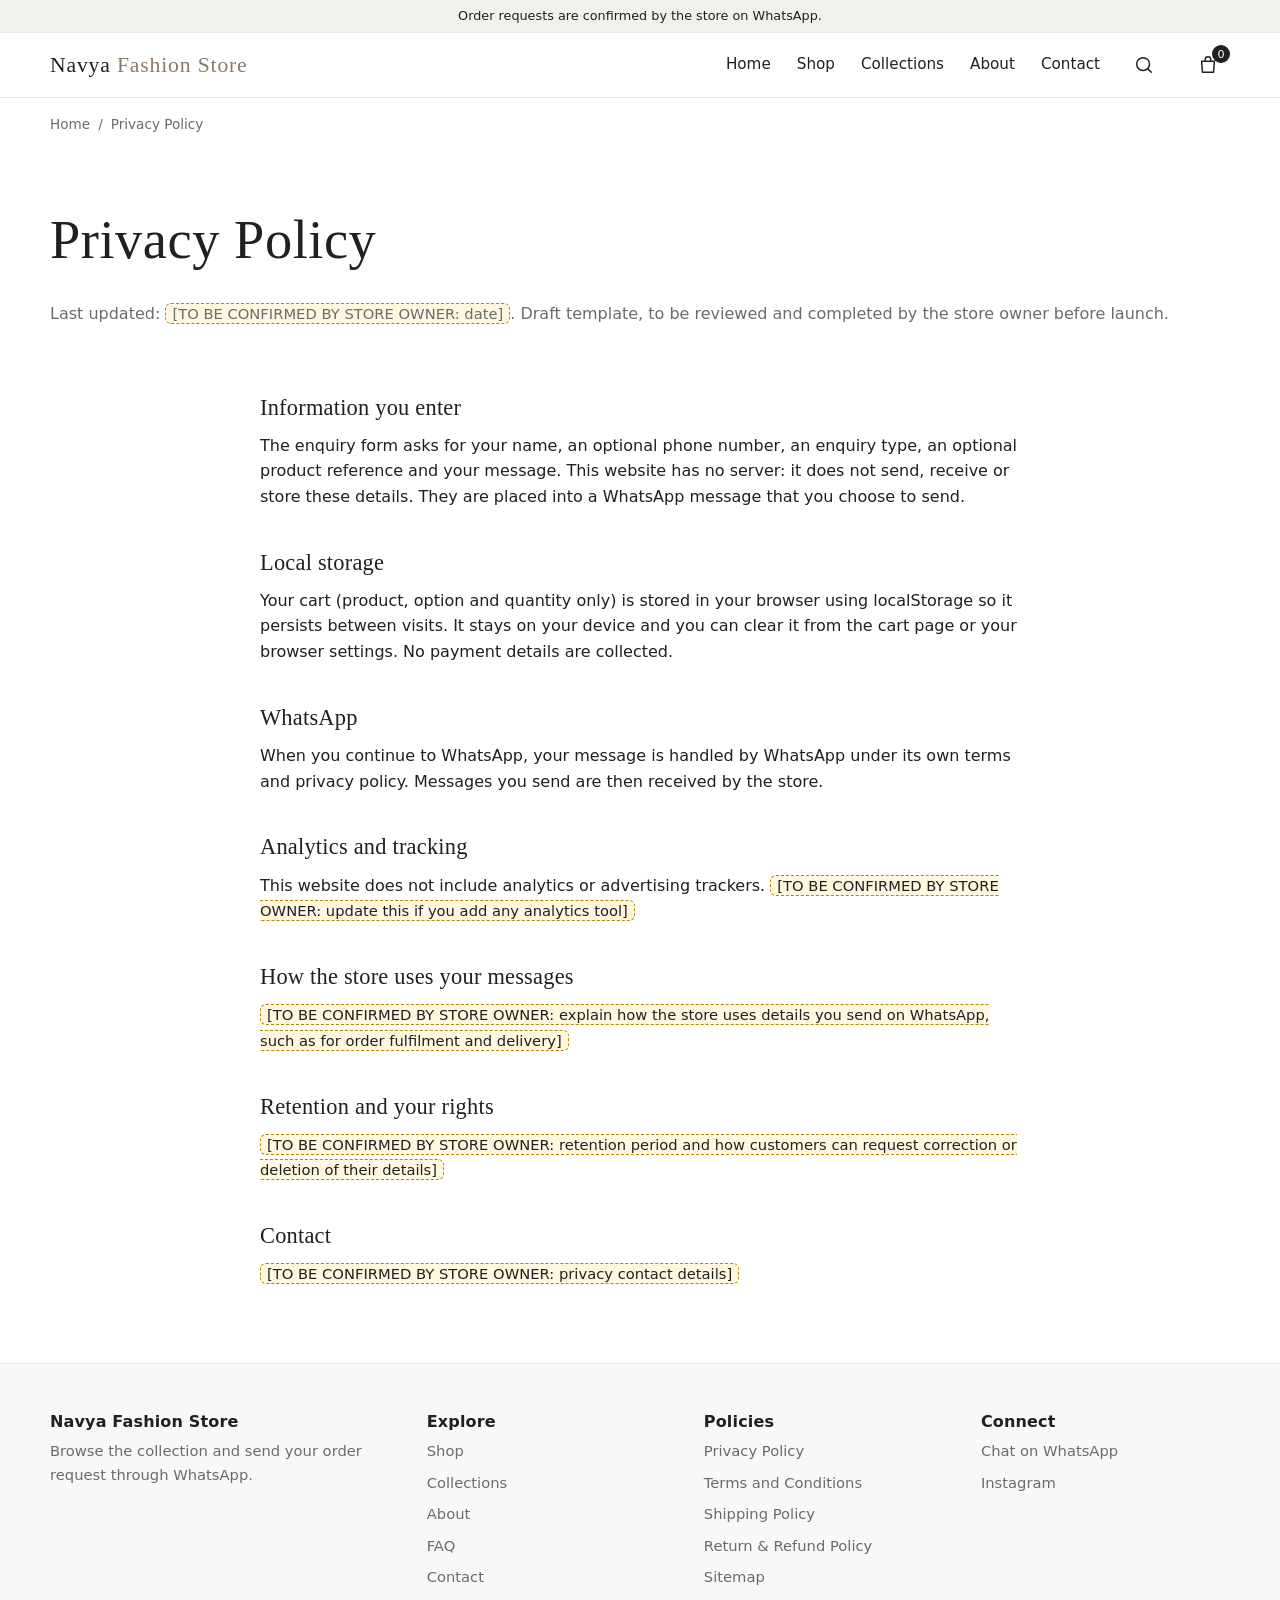
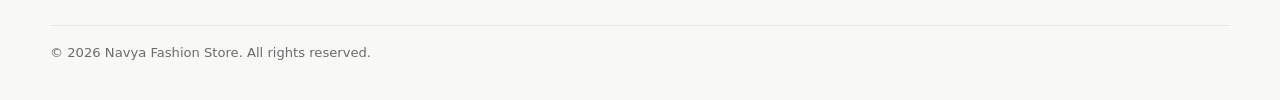
<file: privacy-policy.html>
<!DOCTYPE html><html lang="en-IN"><head><meta charset="utf-8"><meta name="viewport" content="width=device-width, initial-scale=1"><title>Privacy Policy | Navya Fashion Store</title><meta name="description" content="How the Navya Fashion Store website handles information entered in forms, local storage and WhatsApp."><meta name="robots" content="index, follow"><meta name="theme-color" content="#ffffff"><link rel="canonical" href="https://www.example.com/privacy-policy.html"><meta property="og:type" content="website"><meta property="og:site_name" content="Navya Fashion Store"><meta property="og:title" content="Privacy Policy | Navya Fashion Store"><meta property="og:description" content="How the Navya Fashion Store website handles information entered in forms, local storage and WhatsApp."><meta property="og:url" content="https://www.example.com/privacy-policy.html"><meta property="og:image" content="https://www.example.com/assets/images/og-placeholder.svg"><meta name="twitter:card" content="summary_large_image"><link rel="icon" href="assets/images/watch-1.svg" type="image/svg+xml"><link rel="stylesheet" href="css/styles.css"><link rel="stylesheet" href="css/responsive.css"><script type="application/ld+json">{"@context": "https://schema.org", "@type": "BreadcrumbList", "itemListElement": [{"@type": "ListItem", "position": 1, "name": "Home", "item": "https://www.example.com/"}, {"@type": "ListItem", "position": 2, "name": "Privacy Policy", "item": "https://www.example.com/privacy-policy.html"}]}</script></head><body data-page=""><a class="skip" href="#main">Skip to content</a><div class="announce"><p id="announce-text">Order requests are confirmed by the store on WhatsApp.</p></div><header class="site-header"><div class="container header-in"><a class="wordmark" href="index.html" aria-label="Navya Fashion Store home">Navya <span>Fashion Store</span></a><nav id="site-nav" class="nav" aria-label="Main"><a href="index.html">Home</a><a href="shop.html">Shop</a><a href="collections.html">Collections</a><a href="about.html">About</a><a href="contact.html">Contact</a></nav><a class="icon-btn" href="shop.html?focus=search" aria-label="Search products"><svg viewBox="0 0 24 24" aria-hidden="true" focusable="false"><circle cx="11" cy="11" r="7"/><path d="M20 20l-3.5-3.5"/></svg></a><a class="icon-btn" href="cart.html" aria-label="Shopping bag"><svg viewBox="0 0 24 24" aria-hidden="true" focusable="false"><path d="M5 8h14l-1 12H6z"/><path d="M9 8V6a3 3 0 0 1 6 0v2"/></svg><span class="badge" data-cart-count hidden>0</span></a><button id="menu-toggle" class="icon-btn" type="button" aria-expanded="false" aria-controls="site-nav" aria-label="Menu"><svg viewBox="0 0 24 24" aria-hidden="true" focusable="false"><path d="M4 7h16M4 12h16M4 17h16"/></svg></button></div></header><main id="main"><nav class="crumbs container" aria-label="Breadcrumb"><a href="index.html">Home</a><span aria-hidden="true">/</span><span aria-current="page">Privacy Policy</span></nav><div class="container page-head"><h1>Privacy Policy</h1><p class="muted">Last updated: <span class="todo">[TO BE CONFIRMED BY STORE OWNER: date]</span>. Draft template, to be reviewed and completed by the store owner before launch.</p></div><div class="container prose" style="padding-bottom:60px"><h2>Information you enter</h2><p>The enquiry form asks for your name, an optional phone number, an enquiry type, an optional product reference and your message. This website has no server: it does not send, receive or store these details. They are placed into a WhatsApp message that you choose to send.</p><h2>Local storage</h2><p>Your cart (product, option and quantity only) is stored in your browser using localStorage so it persists between visits. It stays on your device and you can clear it from the cart page or your browser settings. No payment details are collected.</p><h2>WhatsApp</h2><p>When you continue to WhatsApp, your message is handled by WhatsApp under its own terms and privacy policy. Messages you send are then received by the store.</p><h2>Analytics and tracking</h2><p>This website does not include analytics or advertising trackers. <span class="todo">[TO BE CONFIRMED BY STORE OWNER: update this if you add any analytics tool]</span></p><h2>How the store uses your messages</h2><p><span class="todo">[TO BE CONFIRMED BY STORE OWNER: explain how the store uses details you send on WhatsApp, such as for order fulfilment and delivery]</span></p><h2>Retention and your rights</h2><p><span class="todo">[TO BE CONFIRMED BY STORE OWNER: retention period and how customers can request correction or deletion of their details]</span></p><h2>Contact</h2><p><span class="todo">[TO BE CONFIRMED BY STORE OWNER: privacy contact details]</span></p></div></main><footer class="site-footer"><div class="container"><div class="foot-grid"><div><h2>Navya Fashion Store</h2><p class="muted">Browse the collection and send your order request through WhatsApp.</p></div><nav aria-label="Footer"><h2>Explore</h2><ul><li><a href="shop.html">Shop</a></li><li><a href="collections.html">Collections</a></li><li><a href="about.html">About</a></li><li><a href="faq.html">FAQ</a></li><li><a href="contact.html">Contact</a></li></ul></nav><nav aria-label="Policies"><h2>Policies</h2><ul><li><a href="privacy-policy.html">Privacy Policy</a></li><li><a href="terms-and-conditions.html">Terms and Conditions</a></li><li><a href="shipping-policy.html">Shipping Policy</a></li><li><a href="return-refund-policy.html">Return &amp; Refund Policy</a></li><li><a href="sitemap.xml">Sitemap</a></li></ul></nav><div><h2>Connect</h2><ul><li><a href="#" data-wa-chat>Chat on WhatsApp</a></li><li><a href="https://www.instagram.com/navyacode/" target="_blank" rel="noopener noreferrer">Instagram</a></li></ul></div></div><p class="copy">&copy; <span data-year>2026</span> Navya Fashion Store. All rights reserved.</p></div></footer><script src="js/config.js" defer></script><script src="js/products.js" defer></script><script src="js/app.js" defer></script><script src="js/cart.js" defer></script><script src="js/whatsapp.js" defer></script></body></html>
</file>
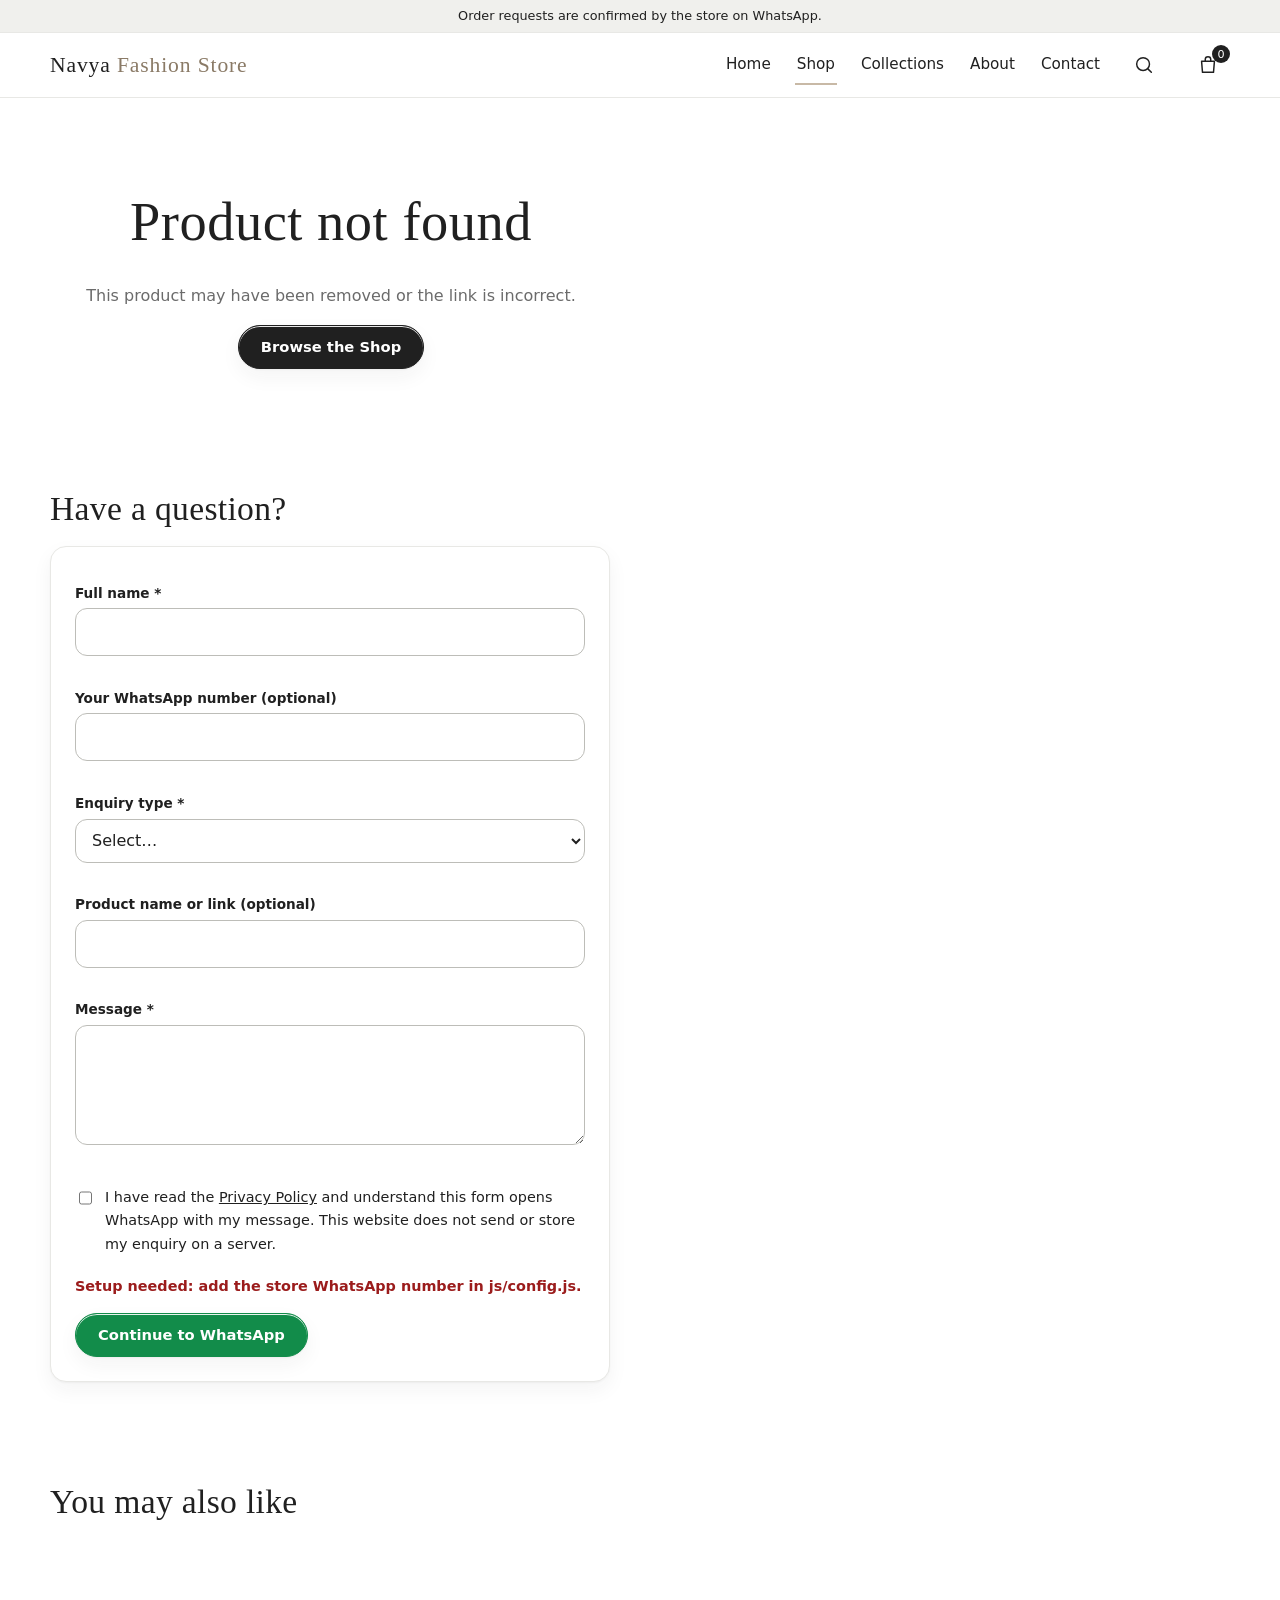
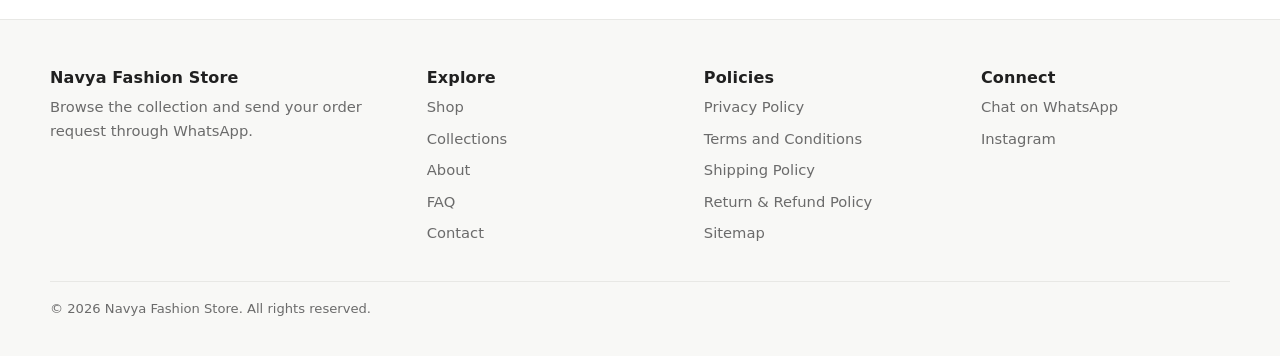
<file: product.html>
<!DOCTYPE html><html lang="en-IN"><head><meta charset="utf-8"><meta name="viewport" content="width=device-width, initial-scale=1"><title>Product | Navya Fashion Store</title><meta name="description" content="View product details at Navya Fashion Store and order or ask a question on WhatsApp."><meta name="robots" content="index, follow"><meta name="theme-color" content="#ffffff"><link rel="canonical" href="https://www.example.com/product.html"><meta property="og:type" content="website"><meta property="og:site_name" content="Navya Fashion Store"><meta property="og:title" content="Product | Navya Fashion Store"><meta property="og:description" content="View product details at Navya Fashion Store and order or ask a question on WhatsApp."><meta property="og:url" content="https://www.example.com/product.html"><meta property="og:image" content="https://www.example.com/assets/images/og-placeholder.svg"><meta name="twitter:card" content="summary_large_image"><link rel="icon" href="assets/images/watch-1.svg" type="image/svg+xml"><link rel="stylesheet" href="css/styles.css"><link rel="stylesheet" href="css/responsive.css"></head><body data-page="product"><a class="skip" href="#main">Skip to content</a><div class="announce"><p id="announce-text">Order requests are confirmed by the store on WhatsApp.</p></div><header class="site-header"><div class="container header-in"><a class="wordmark" href="index.html" aria-label="Navya Fashion Store home">Navya <span>Fashion Store</span></a><nav id="site-nav" class="nav" aria-label="Main"><a href="index.html">Home</a><a href="shop.html" aria-current="page">Shop</a><a href="collections.html">Collections</a><a href="about.html">About</a><a href="contact.html">Contact</a></nav><a class="icon-btn" href="shop.html?focus=search" aria-label="Search products"><svg viewBox="0 0 24 24" aria-hidden="true" focusable="false"><circle cx="11" cy="11" r="7"/><path d="M20 20l-3.5-3.5"/></svg></a><a class="icon-btn" href="cart.html" aria-label="Shopping bag"><svg viewBox="0 0 24 24" aria-hidden="true" focusable="false"><path d="M5 8h14l-1 12H6z"/><path d="M9 8V6a3 3 0 0 1 6 0v2"/></svg><span class="badge" data-cart-count hidden>0</span></a><button id="menu-toggle" class="icon-btn" type="button" aria-expanded="false" aria-controls="site-nav" aria-label="Menu"><svg viewBox="0 0 24 24" aria-hidden="true" focusable="false"><path d="M4 7h16M4 12h16M4 17h16"/></svg></button></div></header><main id="main"><div class="container"><nav id="crumbs" class="crumbs" aria-label="Breadcrumb"></nav><div id="product-root" class="pd"><p class="muted">Loading product&hellip;</p></div><noscript><p>JavaScript is required to view product details. <a href="shop.html">Back to the shop</a>.</p></noscript><section class="section" aria-labelledby="h-ask" style="padding-top:20px"><h2 id="h-ask">Have a question?</h2><form class="card form-card" data-enquiry novalidate style="max-width:560px"><div class="field"><label for="pq-name">Full name *</label><input id="pq-name" name="name" type="text" autocomplete="name" required><p class="err" data-err="name" aria-live="polite"></p></div><div class="field"><label for="pq-phone">Your WhatsApp number (optional)</label><input id="pq-phone" name="phone" type="tel" autocomplete="tel" inputmode="tel"><p class="err" data-err="phone" aria-live="polite"></p></div><div class="field"><label for="pq-type">Enquiry type *</label><select id="pq-type" name="type" required><option value="">Select&hellip;</option><option>Product Question</option><option>Size &amp; Fit</option><option>Availability</option><option>Shipping</option><option>Return &amp; Refund</option><option>Bulk Order</option><option>Other</option></select><p class="err" data-err="type" aria-live="polite"></p></div><div class="field"><label for="pq-product">Product name or link (optional)</label><input id="pq-product" name="product" type="text" maxlength="200"><p class="err" data-err="product" aria-live="polite"></p></div><div class="field"><label for="pq-message">Message *</label><textarea id="pq-message" name="message" required maxlength="1000"></textarea><p class="err" data-err="message" aria-live="polite"></p></div><div class="check"><input id="pq-consent" name="consent" type="checkbox"><label for="pq-consent">I have read the <a href="privacy-policy.html">Privacy Policy</a> and understand this form opens WhatsApp with my message. This website does not send or store my enquiry on a server.</label></div><p class="err" data-err="consent" aria-live="polite"></p><p class="warn" data-setup-warning hidden role="alert">Setup needed: add the store WhatsApp number in js/config.js.</p><button class="btn btn-wa" type="submit">Continue to WhatsApp</button></form></section><section class="section" aria-labelledby="h-rel" style="padding-top:20px"><h2 id="h-rel">You may also like</h2><div class="grid" id="related-grid"></div></section></div></main><footer class="site-footer"><div class="container"><div class="foot-grid"><div><h2>Navya Fashion Store</h2><p class="muted">Browse the collection and send your order request through WhatsApp.</p></div><nav aria-label="Footer"><h2>Explore</h2><ul><li><a href="shop.html">Shop</a></li><li><a href="collections.html">Collections</a></li><li><a href="about.html">About</a></li><li><a href="faq.html">FAQ</a></li><li><a href="contact.html">Contact</a></li></ul></nav><nav aria-label="Policies"><h2>Policies</h2><ul><li><a href="privacy-policy.html">Privacy Policy</a></li><li><a href="terms-and-conditions.html">Terms and Conditions</a></li><li><a href="shipping-policy.html">Shipping Policy</a></li><li><a href="return-refund-policy.html">Return &amp; Refund Policy</a></li><li><a href="sitemap.xml">Sitemap</a></li></ul></nav><div><h2>Connect</h2><ul><li><a href="#" data-wa-chat>Chat on WhatsApp</a></li><li><a href="https://www.instagram.com/navyacode/" target="_blank" rel="noopener noreferrer">Instagram</a></li></ul></div></div><p class="copy">&copy; <span data-year>2026</span> Navya Fashion Store. All rights reserved.</p></div></footer><script src="js/config.js" defer></script><script src="js/products.js" defer></script><script src="js/app.js" defer></script><script src="js/cart.js" defer></script><script src="js/whatsapp.js" defer></script><script src="js/product.js" defer></script><script src="js/seo.js" defer></script></body></html>
</file>
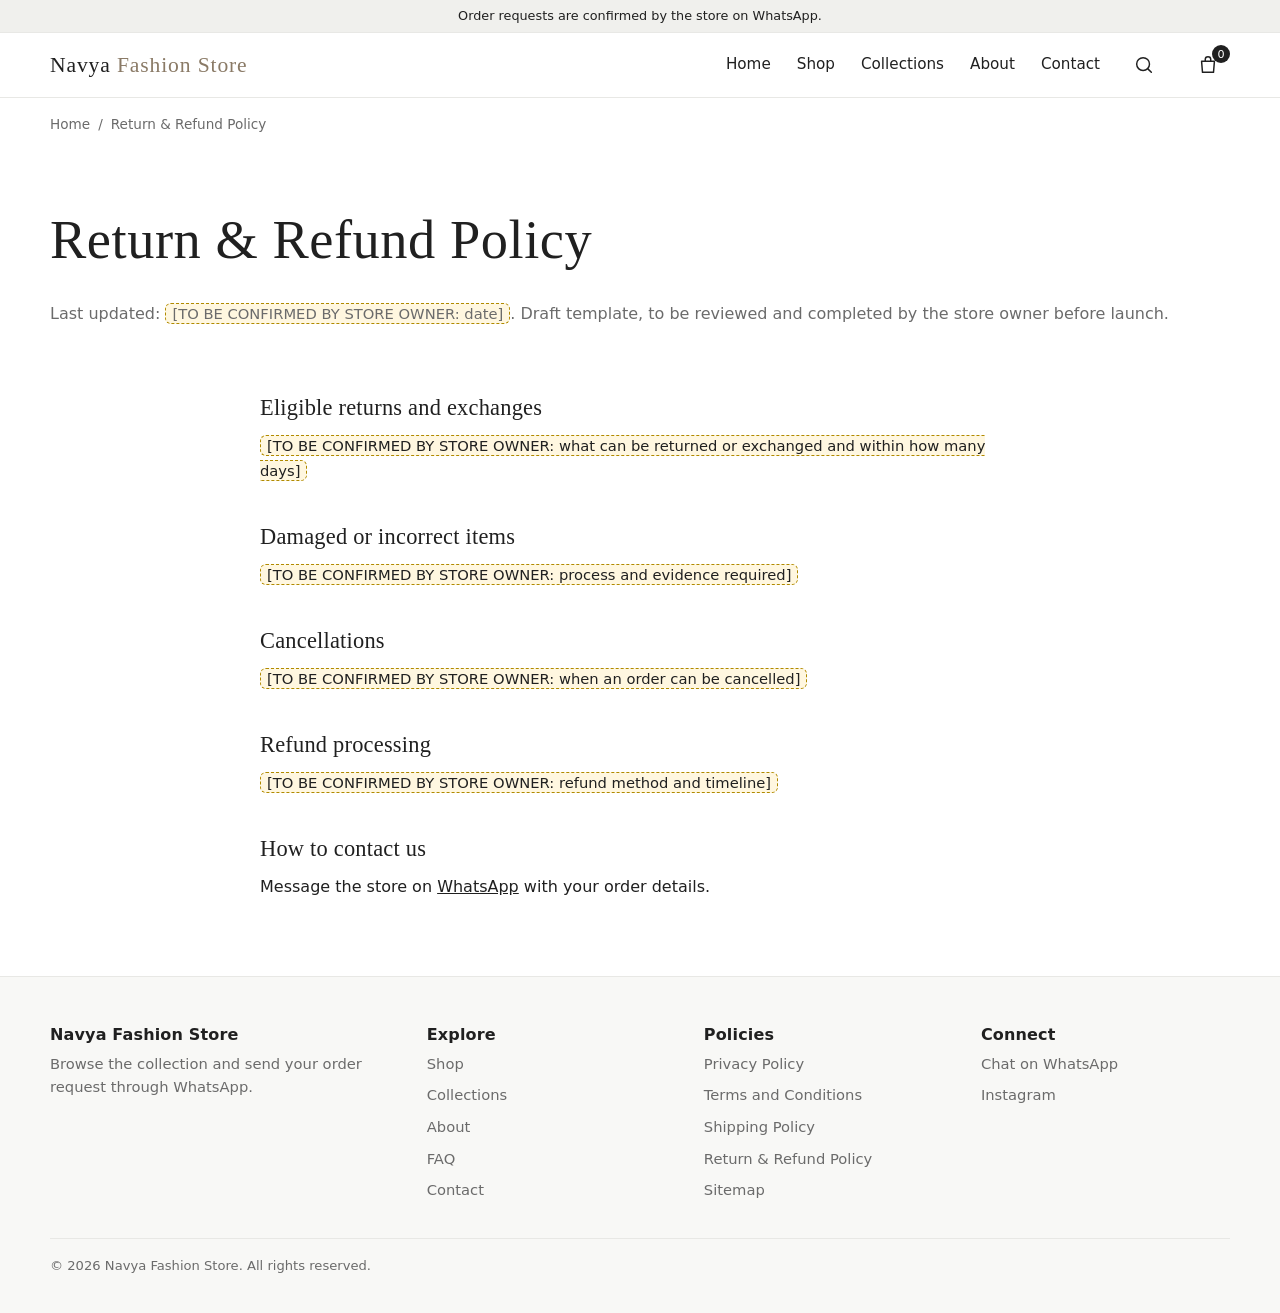
<file: return-refund-policy.html>
<!DOCTYPE html><html lang="en-IN"><head><meta charset="utf-8"><meta name="viewport" content="width=device-width, initial-scale=1"><title>Return & Refund Policy | Navya Fashion Store</title><meta name="description" content="Returns, exchanges, cancellations and refunds at Navya Fashion Store."><meta name="robots" content="index, follow"><meta name="theme-color" content="#ffffff"><link rel="canonical" href="https://www.example.com/return-refund-policy.html"><meta property="og:type" content="website"><meta property="og:site_name" content="Navya Fashion Store"><meta property="og:title" content="Return & Refund Policy | Navya Fashion Store"><meta property="og:description" content="Returns, exchanges, cancellations and refunds at Navya Fashion Store."><meta property="og:url" content="https://www.example.com/return-refund-policy.html"><meta property="og:image" content="https://www.example.com/assets/images/og-placeholder.svg"><meta name="twitter:card" content="summary_large_image"><link rel="icon" href="assets/images/watch-1.svg" type="image/svg+xml"><link rel="stylesheet" href="css/styles.css"><link rel="stylesheet" href="css/responsive.css"><script type="application/ld+json">{"@context": "https://schema.org", "@type": "BreadcrumbList", "itemListElement": [{"@type": "ListItem", "position": 1, "name": "Home", "item": "https://www.example.com/"}, {"@type": "ListItem", "position": 2, "name": "Return & Refund Policy", "item": "https://www.example.com/return-refund-policy.html"}]}</script></head><body data-page=""><a class="skip" href="#main">Skip to content</a><div class="announce"><p id="announce-text">Order requests are confirmed by the store on WhatsApp.</p></div><header class="site-header"><div class="container header-in"><a class="wordmark" href="index.html" aria-label="Navya Fashion Store home">Navya <span>Fashion Store</span></a><nav id="site-nav" class="nav" aria-label="Main"><a href="index.html">Home</a><a href="shop.html">Shop</a><a href="collections.html">Collections</a><a href="about.html">About</a><a href="contact.html">Contact</a></nav><a class="icon-btn" href="shop.html?focus=search" aria-label="Search products"><svg viewBox="0 0 24 24" aria-hidden="true" focusable="false"><circle cx="11" cy="11" r="7"/><path d="M20 20l-3.5-3.5"/></svg></a><a class="icon-btn" href="cart.html" aria-label="Shopping bag"><svg viewBox="0 0 24 24" aria-hidden="true" focusable="false"><path d="M5 8h14l-1 12H6z"/><path d="M9 8V6a3 3 0 0 1 6 0v2"/></svg><span class="badge" data-cart-count hidden>0</span></a><button id="menu-toggle" class="icon-btn" type="button" aria-expanded="false" aria-controls="site-nav" aria-label="Menu"><svg viewBox="0 0 24 24" aria-hidden="true" focusable="false"><path d="M4 7h16M4 12h16M4 17h16"/></svg></button></div></header><main id="main"><nav class="crumbs container" aria-label="Breadcrumb"><a href="index.html">Home</a><span aria-hidden="true">/</span><span aria-current="page">Return & Refund Policy</span></nav><div class="container page-head"><h1>Return & Refund Policy</h1><p class="muted">Last updated: <span class="todo">[TO BE CONFIRMED BY STORE OWNER: date]</span>. Draft template, to be reviewed and completed by the store owner before launch.</p></div><div class="container prose" style="padding-bottom:60px"><h2>Eligible returns and exchanges</h2><p><span class="todo">[TO BE CONFIRMED BY STORE OWNER: what can be returned or exchanged and within how many days]</span></p><h2>Damaged or incorrect items</h2><p><span class="todo">[TO BE CONFIRMED BY STORE OWNER: process and evidence required]</span></p><h2>Cancellations</h2><p><span class="todo">[TO BE CONFIRMED BY STORE OWNER: when an order can be cancelled]</span></p><h2>Refund processing</h2><p><span class="todo">[TO BE CONFIRMED BY STORE OWNER: refund method and timeline]</span></p><h2>How to contact us</h2><p>Message the store on <a href="#" data-wa-chat>WhatsApp</a> with your order details.</p></div></main><footer class="site-footer"><div class="container"><div class="foot-grid"><div><h2>Navya Fashion Store</h2><p class="muted">Browse the collection and send your order request through WhatsApp.</p></div><nav aria-label="Footer"><h2>Explore</h2><ul><li><a href="shop.html">Shop</a></li><li><a href="collections.html">Collections</a></li><li><a href="about.html">About</a></li><li><a href="faq.html">FAQ</a></li><li><a href="contact.html">Contact</a></li></ul></nav><nav aria-label="Policies"><h2>Policies</h2><ul><li><a href="privacy-policy.html">Privacy Policy</a></li><li><a href="terms-and-conditions.html">Terms and Conditions</a></li><li><a href="shipping-policy.html">Shipping Policy</a></li><li><a href="return-refund-policy.html">Return &amp; Refund Policy</a></li><li><a href="sitemap.xml">Sitemap</a></li></ul></nav><div><h2>Connect</h2><ul><li><a href="#" data-wa-chat>Chat on WhatsApp</a></li><li><a href="https://www.instagram.com/navyacode/" target="_blank" rel="noopener noreferrer">Instagram</a></li></ul></div></div><p class="copy">&copy; <span data-year>2026</span> Navya Fashion Store. All rights reserved.</p></div></footer><script src="js/config.js" defer></script><script src="js/products.js" defer></script><script src="js/app.js" defer></script><script src="js/cart.js" defer></script><script src="js/whatsapp.js" defer></script></body></html>
</file>
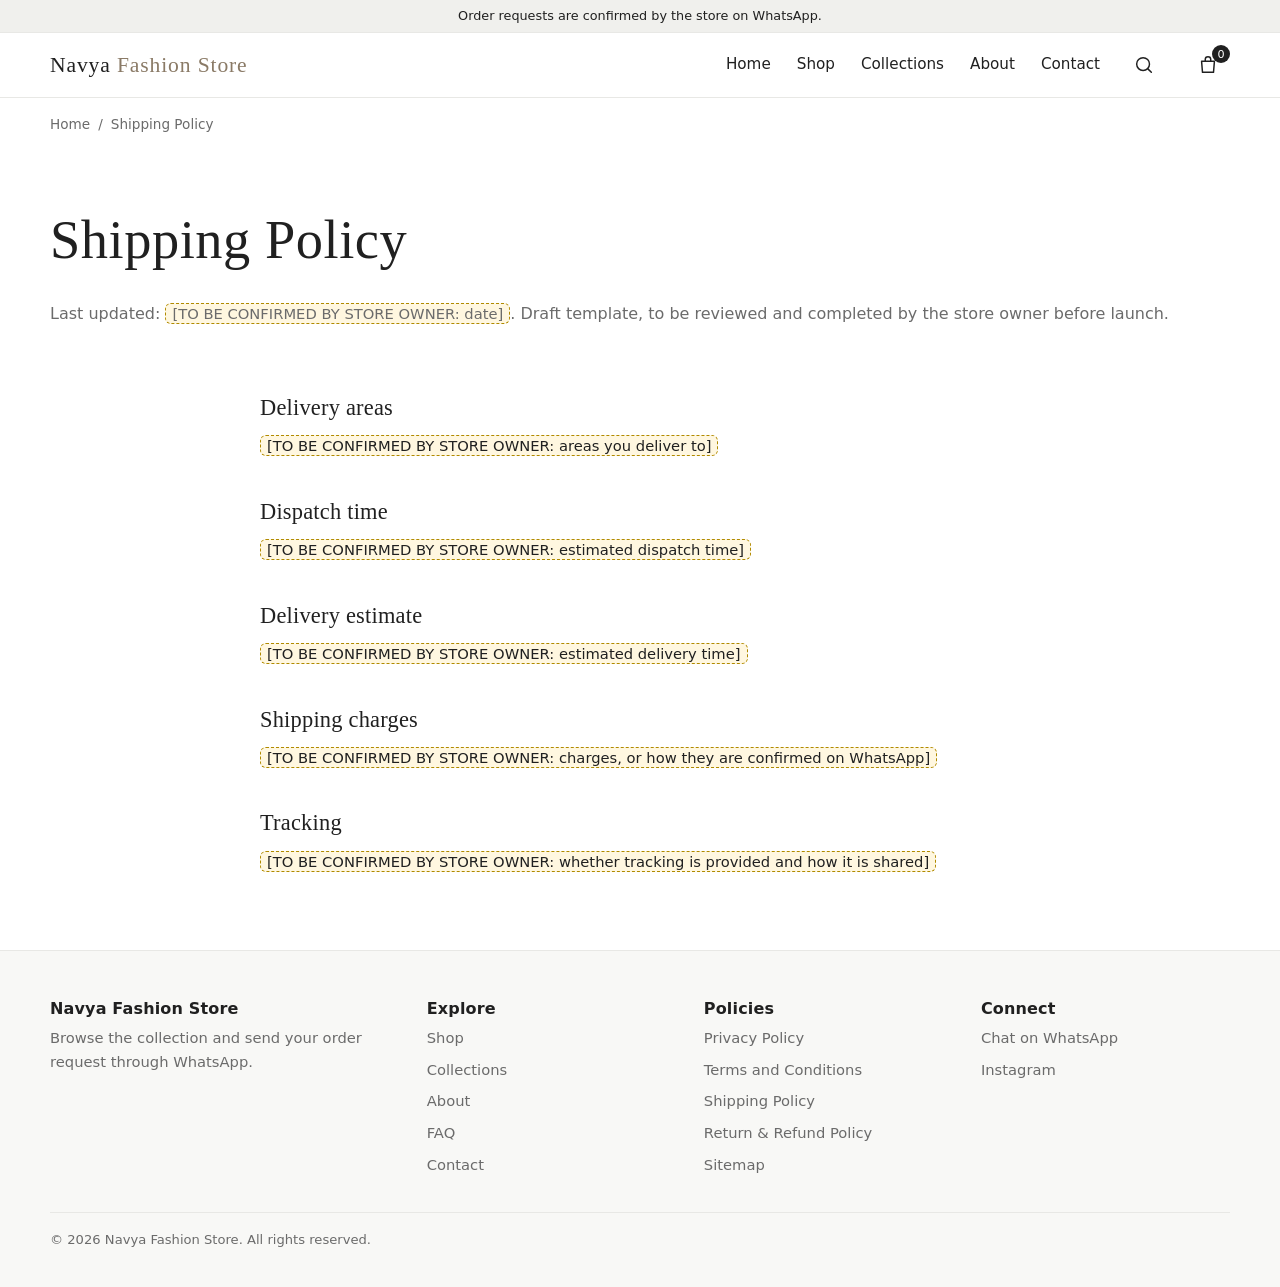
<file: shipping-policy.html>
<!DOCTYPE html><html lang="en-IN"><head><meta charset="utf-8"><meta name="viewport" content="width=device-width, initial-scale=1"><title>Shipping Policy | Navya Fashion Store</title><meta name="description" content="Shipping and delivery information for Navya Fashion Store orders."><meta name="robots" content="index, follow"><meta name="theme-color" content="#ffffff"><link rel="canonical" href="https://www.example.com/shipping-policy.html"><meta property="og:type" content="website"><meta property="og:site_name" content="Navya Fashion Store"><meta property="og:title" content="Shipping Policy | Navya Fashion Store"><meta property="og:description" content="Shipping and delivery information for Navya Fashion Store orders."><meta property="og:url" content="https://www.example.com/shipping-policy.html"><meta property="og:image" content="https://www.example.com/assets/images/og-placeholder.svg"><meta name="twitter:card" content="summary_large_image"><link rel="icon" href="assets/images/watch-1.svg" type="image/svg+xml"><link rel="stylesheet" href="css/styles.css"><link rel="stylesheet" href="css/responsive.css"><script type="application/ld+json">{"@context": "https://schema.org", "@type": "BreadcrumbList", "itemListElement": [{"@type": "ListItem", "position": 1, "name": "Home", "item": "https://www.example.com/"}, {"@type": "ListItem", "position": 2, "name": "Shipping Policy", "item": "https://www.example.com/shipping-policy.html"}]}</script></head><body data-page=""><a class="skip" href="#main">Skip to content</a><div class="announce"><p id="announce-text">Order requests are confirmed by the store on WhatsApp.</p></div><header class="site-header"><div class="container header-in"><a class="wordmark" href="index.html" aria-label="Navya Fashion Store home">Navya <span>Fashion Store</span></a><nav id="site-nav" class="nav" aria-label="Main"><a href="index.html">Home</a><a href="shop.html">Shop</a><a href="collections.html">Collections</a><a href="about.html">About</a><a href="contact.html">Contact</a></nav><a class="icon-btn" href="shop.html?focus=search" aria-label="Search products"><svg viewBox="0 0 24 24" aria-hidden="true" focusable="false"><circle cx="11" cy="11" r="7"/><path d="M20 20l-3.5-3.5"/></svg></a><a class="icon-btn" href="cart.html" aria-label="Shopping bag"><svg viewBox="0 0 24 24" aria-hidden="true" focusable="false"><path d="M5 8h14l-1 12H6z"/><path d="M9 8V6a3 3 0 0 1 6 0v2"/></svg><span class="badge" data-cart-count hidden>0</span></a><button id="menu-toggle" class="icon-btn" type="button" aria-expanded="false" aria-controls="site-nav" aria-label="Menu"><svg viewBox="0 0 24 24" aria-hidden="true" focusable="false"><path d="M4 7h16M4 12h16M4 17h16"/></svg></button></div></header><main id="main"><nav class="crumbs container" aria-label="Breadcrumb"><a href="index.html">Home</a><span aria-hidden="true">/</span><span aria-current="page">Shipping Policy</span></nav><div class="container page-head"><h1>Shipping Policy</h1><p class="muted">Last updated: <span class="todo">[TO BE CONFIRMED BY STORE OWNER: date]</span>. Draft template, to be reviewed and completed by the store owner before launch.</p></div><div class="container prose" style="padding-bottom:60px"><h2>Delivery areas</h2><p><span class="todo">[TO BE CONFIRMED BY STORE OWNER: areas you deliver to]</span></p><h2>Dispatch time</h2><p><span class="todo">[TO BE CONFIRMED BY STORE OWNER: estimated dispatch time]</span></p><h2>Delivery estimate</h2><p><span class="todo">[TO BE CONFIRMED BY STORE OWNER: estimated delivery time]</span></p><h2>Shipping charges</h2><p><span class="todo">[TO BE CONFIRMED BY STORE OWNER: charges, or how they are confirmed on WhatsApp]</span></p><h2>Tracking</h2><p><span class="todo">[TO BE CONFIRMED BY STORE OWNER: whether tracking is provided and how it is shared]</span></p></div></main><footer class="site-footer"><div class="container"><div class="foot-grid"><div><h2>Navya Fashion Store</h2><p class="muted">Browse the collection and send your order request through WhatsApp.</p></div><nav aria-label="Footer"><h2>Explore</h2><ul><li><a href="shop.html">Shop</a></li><li><a href="collections.html">Collections</a></li><li><a href="about.html">About</a></li><li><a href="faq.html">FAQ</a></li><li><a href="contact.html">Contact</a></li></ul></nav><nav aria-label="Policies"><h2>Policies</h2><ul><li><a href="privacy-policy.html">Privacy Policy</a></li><li><a href="terms-and-conditions.html">Terms and Conditions</a></li><li><a href="shipping-policy.html">Shipping Policy</a></li><li><a href="return-refund-policy.html">Return &amp; Refund Policy</a></li><li><a href="sitemap.xml">Sitemap</a></li></ul></nav><div><h2>Connect</h2><ul><li><a href="#" data-wa-chat>Chat on WhatsApp</a></li><li><a href="https://www.instagram.com/navyacode/" target="_blank" rel="noopener noreferrer">Instagram</a></li></ul></div></div><p class="copy">&copy; <span data-year>2026</span> Navya Fashion Store. All rights reserved.</p></div></footer><script src="js/config.js" defer></script><script src="js/products.js" defer></script><script src="js/app.js" defer></script><script src="js/cart.js" defer></script><script src="js/whatsapp.js" defer></script></body></html>
</file>
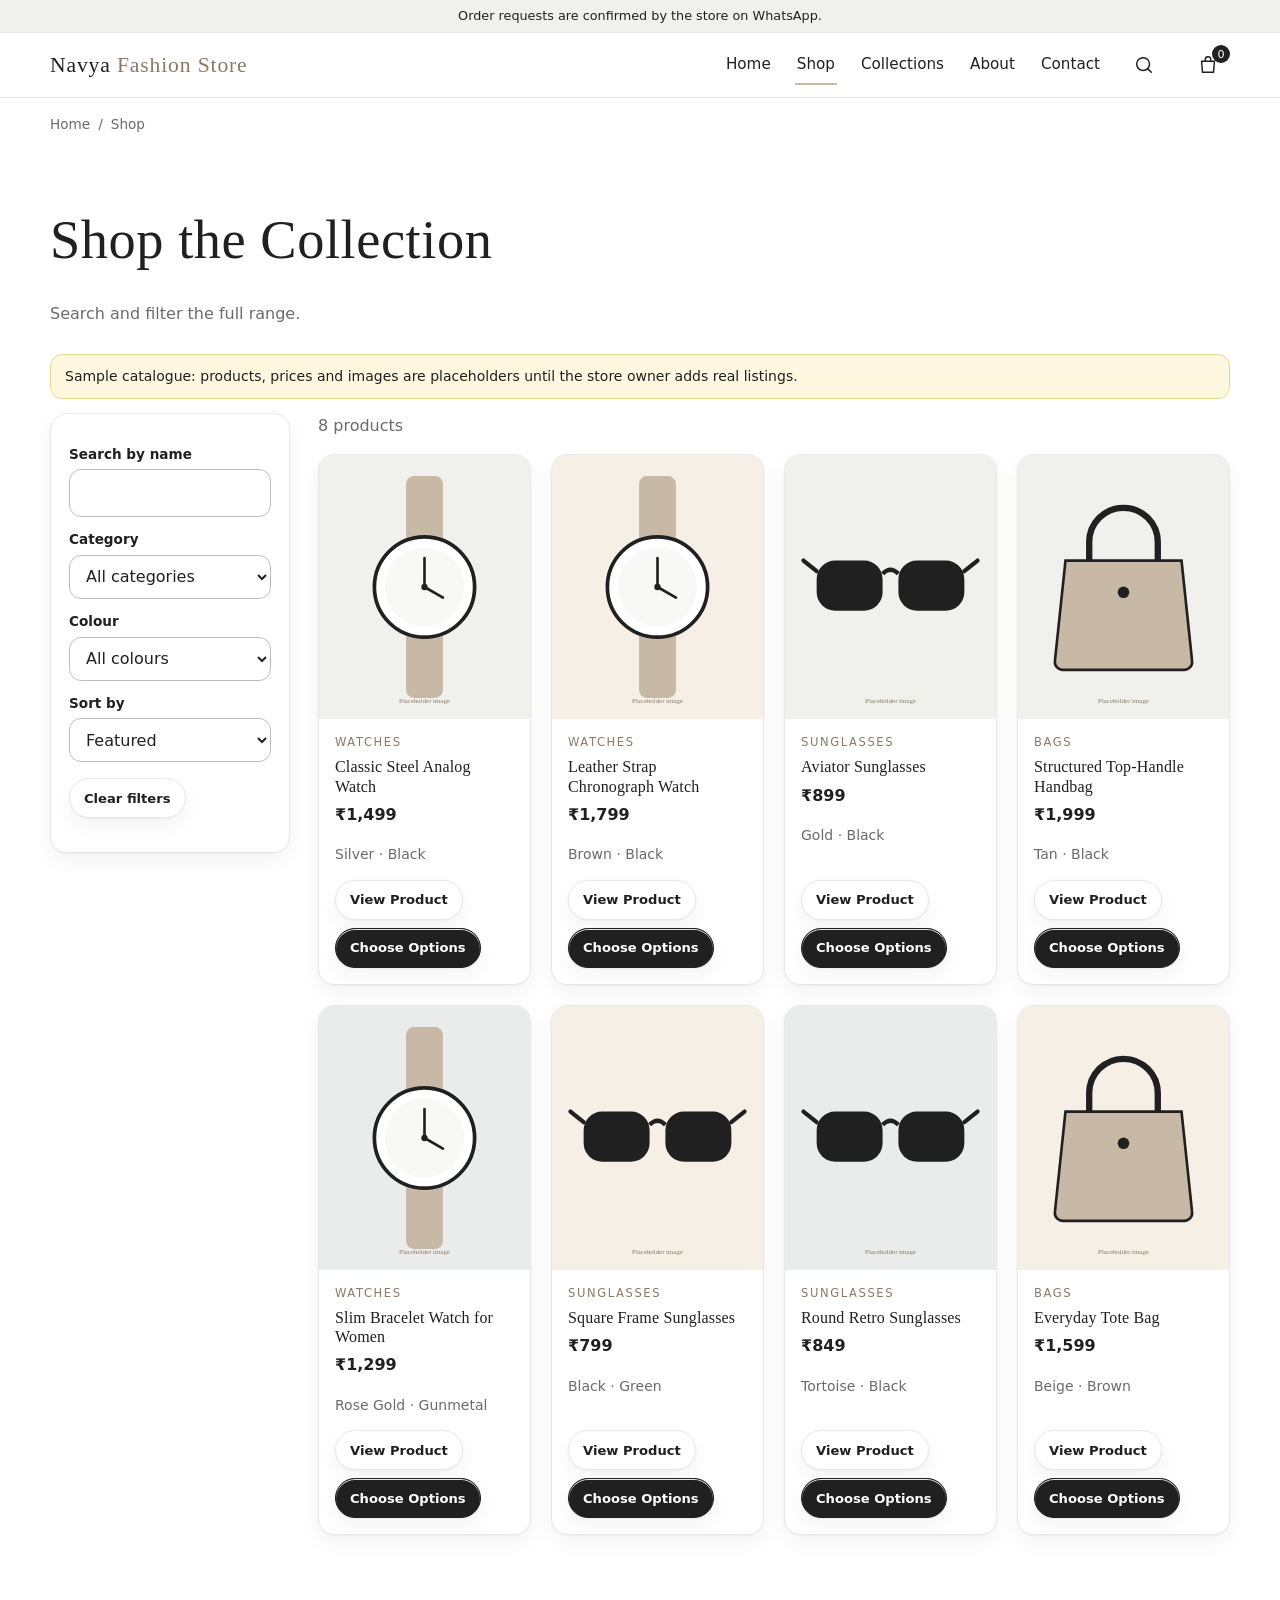
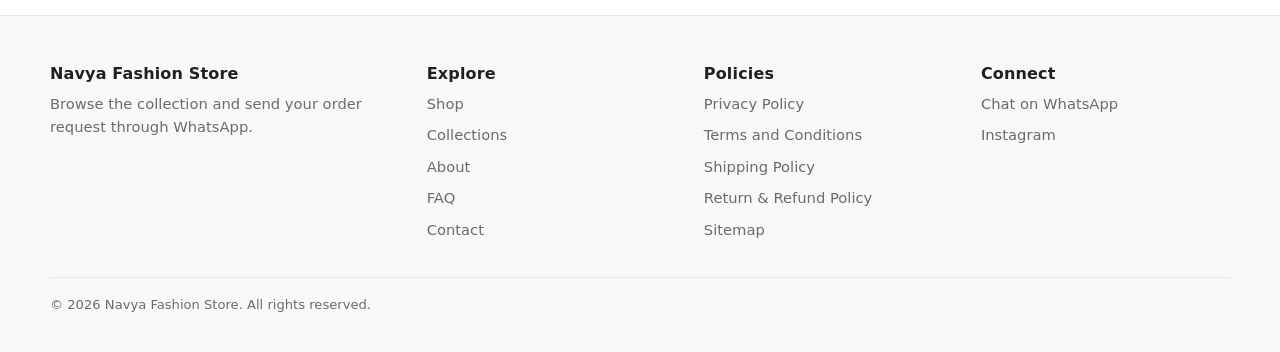
<file: shop.html>
<!DOCTYPE html><html lang="en-IN"><head><meta charset="utf-8"><meta name="viewport" content="width=device-width, initial-scale=1"><title>Shop | Navya Fashion Store</title><meta name="description" content="Browse the Navya Fashion Store collection. Search, filter and sort products, then order on WhatsApp."><meta name="robots" content="index, follow"><meta name="theme-color" content="#ffffff"><link rel="canonical" href="https://www.example.com/shop.html"><meta property="og:type" content="website"><meta property="og:site_name" content="Navya Fashion Store"><meta property="og:title" content="Shop | Navya Fashion Store"><meta property="og:description" content="Browse the Navya Fashion Store collection. Search, filter and sort products, then order on WhatsApp."><meta property="og:url" content="https://www.example.com/shop.html"><meta property="og:image" content="https://www.example.com/assets/images/og-placeholder.svg"><meta name="twitter:card" content="summary_large_image"><link rel="icon" href="assets/images/watch-1.svg" type="image/svg+xml"><link rel="stylesheet" href="css/styles.css"><link rel="stylesheet" href="css/responsive.css"><script type="application/ld+json">{"@context": "https://schema.org", "@type": "BreadcrumbList", "itemListElement": [{"@type": "ListItem", "position": 1, "name": "Home", "item": "https://www.example.com/"}, {"@type": "ListItem", "position": 2, "name": "Shop", "item": "https://www.example.com/shop.html"}]}</script></head><body data-page=""><a class="skip" href="#main">Skip to content</a><div class="announce"><p id="announce-text">Order requests are confirmed by the store on WhatsApp.</p></div><header class="site-header"><div class="container header-in"><a class="wordmark" href="index.html" aria-label="Navya Fashion Store home">Navya <span>Fashion Store</span></a><nav id="site-nav" class="nav" aria-label="Main"><a href="index.html">Home</a><a href="shop.html" aria-current="page">Shop</a><a href="collections.html">Collections</a><a href="about.html">About</a><a href="contact.html">Contact</a></nav><a class="icon-btn" href="shop.html?focus=search" aria-label="Search products"><svg viewBox="0 0 24 24" aria-hidden="true" focusable="false"><circle cx="11" cy="11" r="7"/><path d="M20 20l-3.5-3.5"/></svg></a><a class="icon-btn" href="cart.html" aria-label="Shopping bag"><svg viewBox="0 0 24 24" aria-hidden="true" focusable="false"><path d="M5 8h14l-1 12H6z"/><path d="M9 8V6a3 3 0 0 1 6 0v2"/></svg><span class="badge" data-cart-count hidden>0</span></a><button id="menu-toggle" class="icon-btn" type="button" aria-expanded="false" aria-controls="site-nav" aria-label="Menu"><svg viewBox="0 0 24 24" aria-hidden="true" focusable="false"><path d="M4 7h16M4 12h16M4 17h16"/></svg></button></div></header><main id="main"><nav class="crumbs container" aria-label="Breadcrumb"><a href="index.html">Home</a><span aria-hidden="true">/</span><span aria-current="page">Shop</span></nav><div class="container page-head"><h1>Shop the Collection</h1><p class="muted">Search and filter the full range.</p></div><p id="sample-note" class="notice small container" hidden>Sample catalogue: products, prices and images are placeholders until the store owner adds real listings.</p><section class="section" style="padding-top:0"><div class="container"><button id="filter-toggle" class="btn btn-ghost btn-sm" type="button" aria-expanded="false" aria-controls="filters">Filters &amp; Sort</button><div class="shop-layout"><aside id="filters" class="card filters" aria-label="Filters"><label class="f" for="f-search">Search by name</label><input id="f-search" type="search" maxlength="80" autocomplete="off"><label class="f" for="f-category">Category</label><select id="f-category"></select><label class="f" for="f-color">Colour</label><select id="f-color"></select><label class="f" for="f-sort">Sort by</label><select id="f-sort"><option value="featured">Featured</option><option value="newest">Newest</option><option value="price-asc">Price: low to high</option><option value="price-desc">Price: high to low</option></select><p style="margin-top:16px"><button id="f-clear" class="btn btn-ghost btn-sm" type="button">Clear filters</button></p></aside><div><div class="result-bar"><span id="result-count" class="muted" aria-live="polite"></span></div><div class="grid" id="shop-grid" style="grid-template-columns:repeat(auto-fill,minmax(210px,1fr))"></div><div id="empty-state" class="empty" hidden><h2>No products found</h2><p class="muted">Try a different search or clear the filters.</p></div></div></div></div></section></main><footer class="site-footer"><div class="container"><div class="foot-grid"><div><h2>Navya Fashion Store</h2><p class="muted">Browse the collection and send your order request through WhatsApp.</p></div><nav aria-label="Footer"><h2>Explore</h2><ul><li><a href="shop.html">Shop</a></li><li><a href="collections.html">Collections</a></li><li><a href="about.html">About</a></li><li><a href="faq.html">FAQ</a></li><li><a href="contact.html">Contact</a></li></ul></nav><nav aria-label="Policies"><h2>Policies</h2><ul><li><a href="privacy-policy.html">Privacy Policy</a></li><li><a href="terms-and-conditions.html">Terms and Conditions</a></li><li><a href="shipping-policy.html">Shipping Policy</a></li><li><a href="return-refund-policy.html">Return &amp; Refund Policy</a></li><li><a href="sitemap.xml">Sitemap</a></li></ul></nav><div><h2>Connect</h2><ul><li><a href="#" data-wa-chat>Chat on WhatsApp</a></li><li><a href="https://www.instagram.com/navyacode/" target="_blank" rel="noopener noreferrer">Instagram</a></li></ul></div></div><p class="copy">&copy; <span data-year>2026</span> Navya Fashion Store. All rights reserved.</p></div></footer><script src="js/config.js" defer></script><script src="js/products.js" defer></script><script src="js/app.js" defer></script><script src="js/cart.js" defer></script><script src="js/whatsapp.js" defer></script><script src="js/shop.js" defer></script></body></html>
</file>
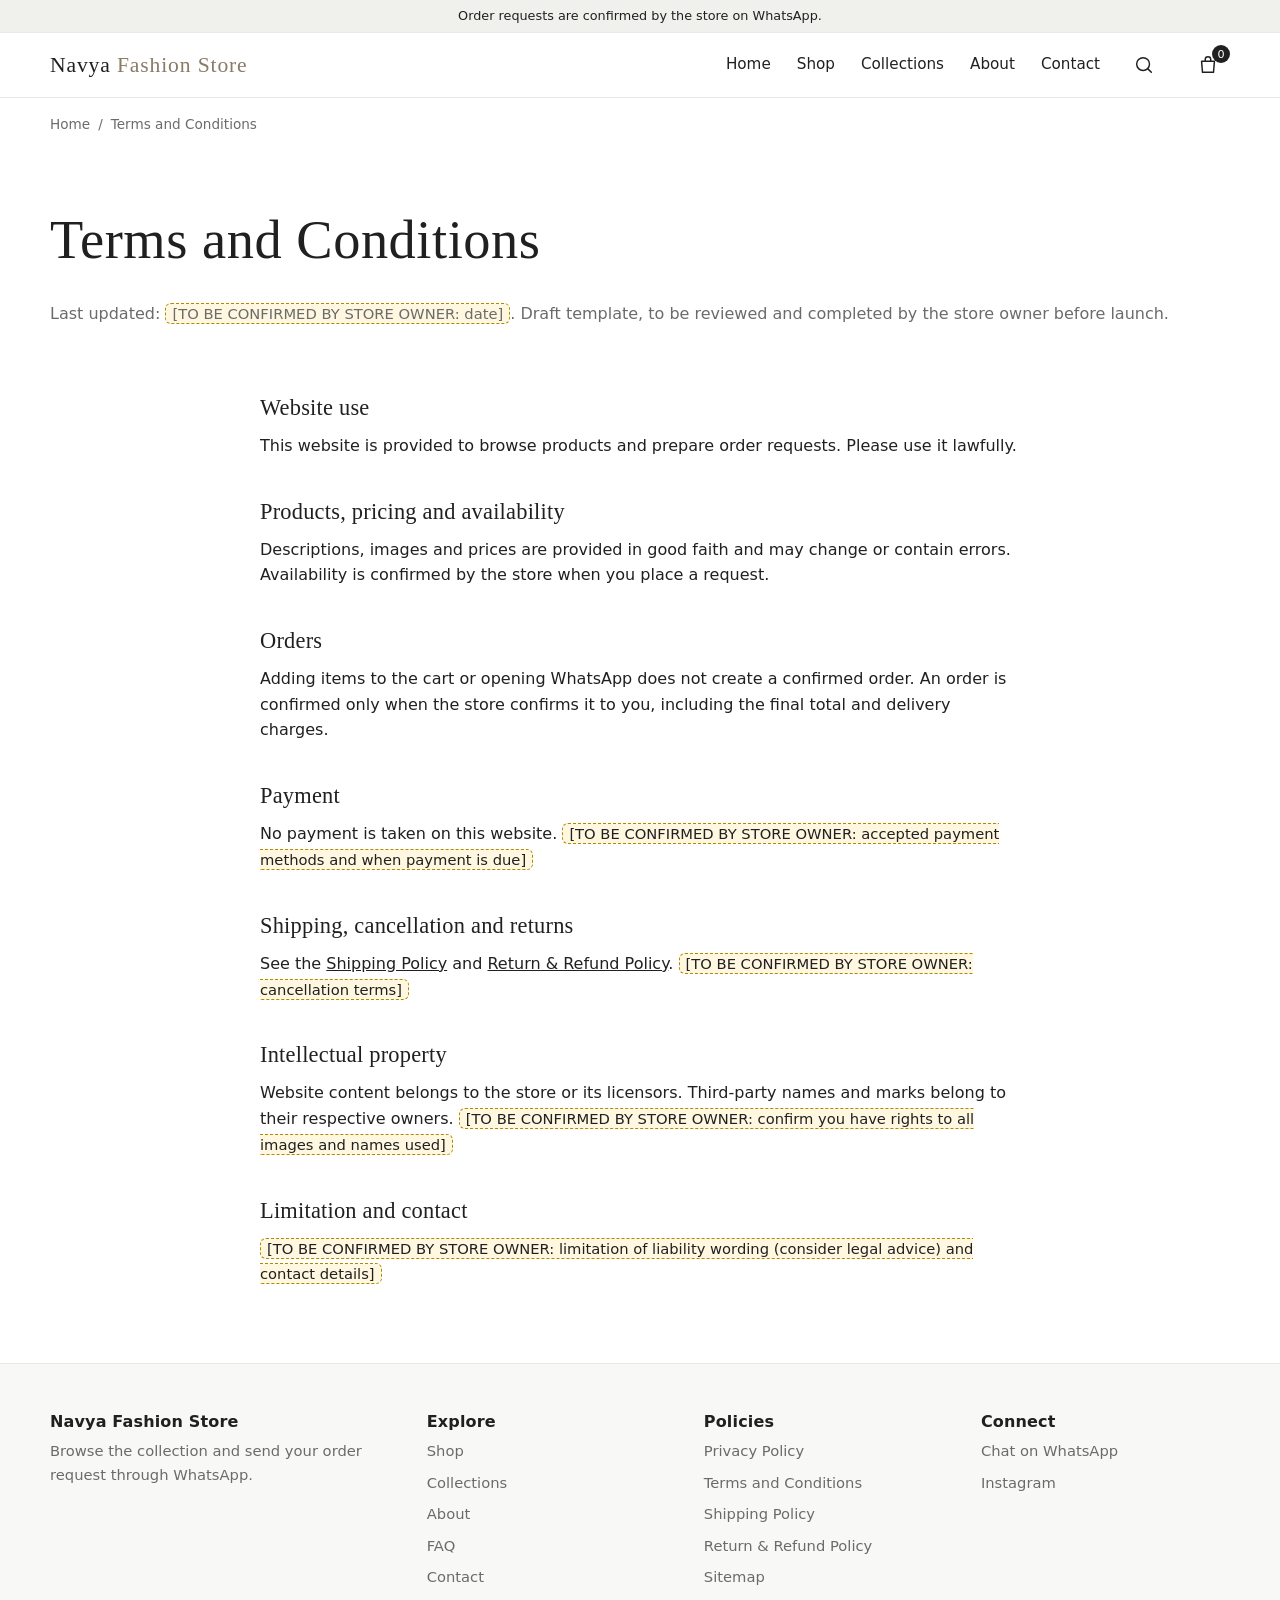
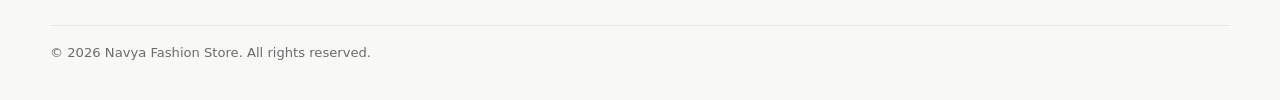
<file: terms-and-conditions.html>
<!DOCTYPE html><html lang="en-IN"><head><meta charset="utf-8"><meta name="viewport" content="width=device-width, initial-scale=1"><title>Terms and Conditions | Navya Fashion Store</title><meta name="description" content="Terms for using the Navya Fashion Store website and placing order requests through WhatsApp."><meta name="robots" content="index, follow"><meta name="theme-color" content="#ffffff"><link rel="canonical" href="https://www.example.com/terms-and-conditions.html"><meta property="og:type" content="website"><meta property="og:site_name" content="Navya Fashion Store"><meta property="og:title" content="Terms and Conditions | Navya Fashion Store"><meta property="og:description" content="Terms for using the Navya Fashion Store website and placing order requests through WhatsApp."><meta property="og:url" content="https://www.example.com/terms-and-conditions.html"><meta property="og:image" content="https://www.example.com/assets/images/og-placeholder.svg"><meta name="twitter:card" content="summary_large_image"><link rel="icon" href="assets/images/watch-1.svg" type="image/svg+xml"><link rel="stylesheet" href="css/styles.css"><link rel="stylesheet" href="css/responsive.css"><script type="application/ld+json">{"@context": "https://schema.org", "@type": "BreadcrumbList", "itemListElement": [{"@type": "ListItem", "position": 1, "name": "Home", "item": "https://www.example.com/"}, {"@type": "ListItem", "position": 2, "name": "Terms and Conditions", "item": "https://www.example.com/terms-and-conditions.html"}]}</script></head><body data-page=""><a class="skip" href="#main">Skip to content</a><div class="announce"><p id="announce-text">Order requests are confirmed by the store on WhatsApp.</p></div><header class="site-header"><div class="container header-in"><a class="wordmark" href="index.html" aria-label="Navya Fashion Store home">Navya <span>Fashion Store</span></a><nav id="site-nav" class="nav" aria-label="Main"><a href="index.html">Home</a><a href="shop.html">Shop</a><a href="collections.html">Collections</a><a href="about.html">About</a><a href="contact.html">Contact</a></nav><a class="icon-btn" href="shop.html?focus=search" aria-label="Search products"><svg viewBox="0 0 24 24" aria-hidden="true" focusable="false"><circle cx="11" cy="11" r="7"/><path d="M20 20l-3.5-3.5"/></svg></a><a class="icon-btn" href="cart.html" aria-label="Shopping bag"><svg viewBox="0 0 24 24" aria-hidden="true" focusable="false"><path d="M5 8h14l-1 12H6z"/><path d="M9 8V6a3 3 0 0 1 6 0v2"/></svg><span class="badge" data-cart-count hidden>0</span></a><button id="menu-toggle" class="icon-btn" type="button" aria-expanded="false" aria-controls="site-nav" aria-label="Menu"><svg viewBox="0 0 24 24" aria-hidden="true" focusable="false"><path d="M4 7h16M4 12h16M4 17h16"/></svg></button></div></header><main id="main"><nav class="crumbs container" aria-label="Breadcrumb"><a href="index.html">Home</a><span aria-hidden="true">/</span><span aria-current="page">Terms and Conditions</span></nav><div class="container page-head"><h1>Terms and Conditions</h1><p class="muted">Last updated: <span class="todo">[TO BE CONFIRMED BY STORE OWNER: date]</span>. Draft template, to be reviewed and completed by the store owner before launch.</p></div><div class="container prose" style="padding-bottom:60px"><h2>Website use</h2><p>This website is provided to browse products and prepare order requests. Please use it lawfully.</p><h2>Products, pricing and availability</h2><p>Descriptions, images and prices are provided in good faith and may change or contain errors. Availability is confirmed by the store when you place a request.</p><h2>Orders</h2><p>Adding items to the cart or opening WhatsApp does not create a confirmed order. An order is confirmed only when the store confirms it to you, including the final total and delivery charges.</p><h2>Payment</h2><p>No payment is taken on this website. <span class="todo">[TO BE CONFIRMED BY STORE OWNER: accepted payment methods and when payment is due]</span></p><h2>Shipping, cancellation and returns</h2><p>See the <a href="shipping-policy.html">Shipping Policy</a> and <a href="return-refund-policy.html">Return &amp; Refund Policy</a>. <span class="todo">[TO BE CONFIRMED BY STORE OWNER: cancellation terms]</span></p><h2>Intellectual property</h2><p>Website content belongs to the store or its licensors. Third-party names and marks belong to their respective owners. <span class="todo">[TO BE CONFIRMED BY STORE OWNER: confirm you have rights to all images and names used]</span></p><h2>Limitation and contact</h2><p><span class="todo">[TO BE CONFIRMED BY STORE OWNER: limitation of liability wording (consider legal advice) and contact details]</span></p></div></main><footer class="site-footer"><div class="container"><div class="foot-grid"><div><h2>Navya Fashion Store</h2><p class="muted">Browse the collection and send your order request through WhatsApp.</p></div><nav aria-label="Footer"><h2>Explore</h2><ul><li><a href="shop.html">Shop</a></li><li><a href="collections.html">Collections</a></li><li><a href="about.html">About</a></li><li><a href="faq.html">FAQ</a></li><li><a href="contact.html">Contact</a></li></ul></nav><nav aria-label="Policies"><h2>Policies</h2><ul><li><a href="privacy-policy.html">Privacy Policy</a></li><li><a href="terms-and-conditions.html">Terms and Conditions</a></li><li><a href="shipping-policy.html">Shipping Policy</a></li><li><a href="return-refund-policy.html">Return &amp; Refund Policy</a></li><li><a href="sitemap.xml">Sitemap</a></li></ul></nav><div><h2>Connect</h2><ul><li><a href="#" data-wa-chat>Chat on WhatsApp</a></li><li><a href="https://www.instagram.com/navyacode/" target="_blank" rel="noopener noreferrer">Instagram</a></li></ul></div></div><p class="copy">&copy; <span data-year>2026</span> Navya Fashion Store. All rights reserved.</p></div></footer><script src="js/config.js" defer></script><script src="js/products.js" defer></script><script src="js/app.js" defer></script><script src="js/cart.js" defer></script><script src="js/whatsapp.js" defer></script></body></html>
</file>
<file: css/styles.css>
:root{--bg:#fff;--bg2:#F8F8F6;--surface:#F0F0ED;--text:#202020;--muted:#6b6b6b;--border:#E8E8E5;--accent:#C8B9A6;--accent-d:#8a7a66;--wa:#25D366;--wa-d:#128C4A;--r:16px;--shadow:0 1px 2px rgba(32,32,32,.04),0 8px 20px rgba(32,32,32,.05),inset 0 1px 0 rgba(255,255,255,.9);--head:Georgia,"Times New Roman",serif;--body:system-ui,-apple-system,"Segoe UI",Roboto,Arial,sans-serif}
*{box-sizing:border-box}
html{scroll-behavior:smooth}
body{margin:0;font-family:var(--body);color:var(--text);background:var(--bg);line-height:1.6;-webkit-font-smoothing:antialiased}
img{max-width:100%;height:auto;display:block}
h1,h2,h3{font-family:var(--head);font-weight:500;line-height:1.2;margin:0 0 .5em;letter-spacing:.01em}
h1{font-size:clamp(2rem,5vw,3.4rem)}h2{font-size:clamp(1.5rem,3vw,2.1rem)}h3{font-size:1.1rem}
p{margin:0 0 1em}a{color:inherit}
.container{width:min(1180px,100% - 32px);margin-inline:auto}
.muted{color:var(--muted)}.small{font-size:.875rem}
:focus-visible{outline:3px solid #6b5a43;outline-offset:2px;border-radius:6px}
.skip{position:absolute;left:-999px;top:0;background:#202020;color:#fff;padding:10px 14px;z-index:100}.skip:focus{left:8px;top:8px}
.announce{background:var(--surface);border-bottom:1px solid var(--border);text-align:center;font-size:.8rem;padding:6px 12px}.announce p{margin:0}
.site-header{position:sticky;top:0;z-index:50;background:rgba(255,255,255,.96);border-bottom:1px solid var(--border);backdrop-filter:blur(6px)}
.header-in{display:flex;align-items:center;gap:20px;min-height:64px}
.wordmark{font-family:var(--head);font-size:1.35rem;text-decoration:none;letter-spacing:.04em;margin-right:auto}
.wordmark span{color:var(--accent-d)}
.nav{display:flex;gap:22px}.nav a{text-decoration:none;font-size:.95rem;padding:6px 2px;border-bottom:2px solid transparent}.nav a:hover,.nav a[aria-current=page]{border-color:var(--accent)}
.icon-btn{display:inline-flex;align-items:center;justify-content:center;width:44px;height:44px;border-radius:50%;border:0;background:none;cursor:pointer;position:relative;color:inherit}
.icon-btn:hover{background:var(--surface)}
.icon-btn svg{width:22px;height:22px;stroke:currentColor;fill:none;stroke-width:1.6;stroke-linecap:round;stroke-linejoin:round}
.badge{position:absolute;top:2px;right:0;background:var(--text);color:#fff;font-size:.7rem;min-width:18px;height:18px;border-radius:9px;display:grid;place-items:center;padding:0 4px}
#menu-toggle{display:none}
.btn{display:inline-flex;align-items:center;justify-content:center;gap:8px;min-height:44px;padding:0 22px;border-radius:999px;border:1px solid var(--text);background:var(--text);color:#fff;font:600 .92rem var(--body);text-decoration:none;cursor:pointer;transition:transform .15s,box-shadow .15s,background .15s;box-shadow:var(--shadow)}
.btn:hover{transform:translateY(-1px)}.btn:disabled,.btn[aria-disabled=true]{opacity:.5;cursor:not-allowed;transform:none}
.btn-ghost{background:#fff;color:var(--text);border-color:var(--border)}.btn-ghost:hover{background:var(--bg2)}
.btn-wa{background:var(--wa-d);border-color:var(--wa-d);color:#fff}.btn-wa:hover{background:#0e7a40}
.btn-sm{min-height:40px;padding:0 14px;font-size:.82rem}
.link{text-decoration:underline;text-underline-offset:3px}.link-btn{background:none;border:0;padding:4px 0;color:var(--muted);text-decoration:underline;cursor:pointer;font:inherit;font-size:.85rem}
.section{padding:clamp(40px,7vw,80px) 0}.section.alt{background:var(--bg2)}
.section-head{display:flex;justify-content:space-between;align-items:end;gap:12px;margin-bottom:24px;flex-wrap:wrap}.section-head h2{margin:0}
.eyebrow{text-transform:uppercase;letter-spacing:.14em;font-size:.72rem;color:var(--accent-d);margin-bottom:6px}
.hero{background:var(--bg2);padding:clamp(32px,6vw,72px) 0}
.hero-in{display:grid;grid-template-columns:1.05fr 1fr;gap:clamp(24px,5vw,64px);align-items:center}
.hero p.lead{font-size:1.1rem;color:var(--muted);max-width:46ch}.btn-row{display:flex;gap:12px;flex-wrap:wrap}
.hero-img{border-radius:24px;overflow:hidden;box-shadow:var(--shadow);border:1px solid var(--border)}
.card{background:#fff;border:1px solid var(--border);border-radius:var(--r);box-shadow:var(--shadow)}
.grid{display:grid;grid-template-columns:repeat(4,1fr);gap:20px}
.grid-3{display:grid;grid-template-columns:repeat(3,1fr);gap:20px}
.product-card{overflow:hidden;display:flex;flex-direction:column;transition:transform .2s}.product-card:hover{transform:translateY(-3px)}
.card-media{display:block;background:var(--surface);aspect-ratio:4/5}.card-media img{width:100%;height:100%;object-fit:cover}
.card-body{padding:14px 16px 16px;display:flex;flex-direction:column;flex:1}.card-title{margin:0 0 6px;font-size:1rem}.card-title a{text-decoration:none}
.card-actions{display:flex;gap:8px;margin-top:auto;flex-wrap:wrap}.price{font-weight:600}.price-old{color:var(--muted);font-weight:400}
.cat-card{display:block;text-decoration:none;overflow:hidden}.cat-card .card-media{aspect-ratio:3/2}.cat-card .card-body{padding:16px}
.feature{padding:24px}.feature h3{margin-bottom:6px}
.ig{background:var(--bg2);border-radius:24px;padding:clamp(24px,5vw,48px);text-align:center;border:1px solid var(--border)}
.ig-grid{display:grid;grid-template-columns:repeat(3,1fr);gap:10px;margin:24px auto;max-width:520px}.ig-grid img{border-radius:12px;aspect-ratio:1;object-fit:cover;width:100%}
.cta{background:var(--surface);text-align:center}
.site-footer{background:var(--bg2);border-top:1px solid var(--border);padding:48px 0 24px;font-size:.92rem}
.foot-grid{display:grid;grid-template-columns:1.4fr 1fr 1fr 1fr;gap:28px}.site-footer h2{font-size:1rem;font-family:var(--body);font-weight:600}
.site-footer ul{list-style:none;margin:0;padding:0}.site-footer li{margin-bottom:8px}.site-footer a{text-decoration:none;color:var(--muted)}.site-footer a:hover{color:var(--text);text-decoration:underline}
.copy{border-top:1px solid var(--border);margin-top:28px;padding-top:16px;color:var(--muted);font-size:.82rem}
.crumbs{display:flex;gap:8px;flex-wrap:wrap;font-size:.85rem;color:var(--muted);padding:16px 0}.crumbs a{text-decoration:none}.crumbs a:hover{text-decoration:underline}
.page-head{padding:clamp(28px,5vw,56px) 0 12px}
.prose{max-width:760px}.prose h2{margin-top:1.8em;font-size:1.4rem}.prose ul{padding-left:1.2em}
.todo{background:#FFF7E0;border:1px dashed #b08a00;border-radius:6px;padding:1px 6px;font-size:.92em}
.notice{background:#FFF7E0;border:1px solid #ecd58a;border-radius:12px;padding:10px 14px}
.warn{color:#9b1c1c;font-weight:600;font-size:.9rem}
.shop-layout{display:grid;grid-template-columns:240px 1fr;gap:28px;align-items:start}
.filters{padding:18px;position:sticky;top:84px}#filter-toggle{display:none}
label.f,.field label{display:block;font-weight:600;font-size:.85rem;margin:12px 0 4px}
input[type=text],input[type=search],input[type=tel],select,textarea{width:100%;min-height:44px;padding:10px 12px;border:1px solid #bdbdb8;border-radius:12px;font:inherit;background:#fff;color:var(--text)}
textarea{min-height:120px;resize:vertical}
input[aria-invalid=true],textarea[aria-invalid=true]{border-color:#9b1c1c}
.err{color:#9b1c1c;font-size:.82rem;min-height:1.2em;margin:4px 0 0}
.empty{text-align:center;padding:60px 16px}
.result-bar{display:flex;justify-content:space-between;align-items:center;margin-bottom:16px}
.pd{display:grid;grid-template-columns:1fr 1fr;gap:clamp(24px,5vw,56px);padding-bottom:40px}
.pd-main{overflow:hidden;aspect-ratio:4/5}.pd-main img{width:100%;height:100%;object-fit:cover}
.pd-thumbs{display:flex;gap:10px;margin-top:12px}.thumb{width:72px;border:2px solid var(--border);border-radius:10px;padding:0;overflow:hidden;cursor:pointer;background:var(--surface)}.thumb.active{border-color:var(--text)}
.pd-price{font-size:1.5rem;font-weight:600}
.specs{display:grid;gap:8px;margin:16px 0}.specs div{display:flex;gap:12px}.specs dt{font-weight:600;min-width:80px}.specs dd{margin:0;color:var(--muted)}
fieldset.opt,div.opt{border:0;padding:0;margin:16px 0}legend,.label{font-weight:600;font-size:.9rem;margin-bottom:8px;padding:0}
.chip{display:inline-block;margin:0 8px 8px 0}.chip input{position:absolute;opacity:0}.chip span{display:inline-block;padding:8px 16px;border:1px solid #bdbdb8;border-radius:999px;cursor:pointer;min-height:40px}
.chip input:checked+span{background:var(--text);color:#fff;border-color:var(--text)}.chip input:focus-visible+span{outline:3px solid #6b5a43;outline-offset:2px}
.qty{display:inline-flex;align-items:center;border:1px solid #bdbdb8;border-radius:999px}.qty button{width:44px;height:44px;border:0;background:none;font-size:1.2rem;cursor:pointer;border-radius:50%}.qty span{min-width:32px;text-align:center}
.pd-actions{display:flex;gap:10px;flex-wrap:wrap;margin:20px 0}
.cart-wrap{display:grid;grid-template-columns:1fr 340px;gap:28px;align-items:start}
#cart-root{display:grid;grid-template-columns:1fr 340px;gap:28px;align-items:start}#cart-root>.empty{grid-column:1/-1}
.cart-list{list-style:none;margin:0;padding:0}.cart-row{display:grid;grid-template-columns:96px 1fr auto auto;gap:16px;align-items:center;padding:16px 0;border-bottom:1px solid var(--border)}
.cart-row img{border-radius:10px;width:96px;height:120px;object-fit:cover}.cart-info h3{margin:0 0 4px}.line-total{font-weight:600;margin:0;min-width:70px;text-align:right}
.cart-summary{padding:20px;display:flex;flex-direction:column;gap:12px}.sum-row{display:flex;justify-content:space-between;margin:0}
.contact-grid{display:grid;grid-template-columns:1fr 1fr;gap:32px}.form-card{padding:24px}
.check{display:flex;gap:10px;align-items:flex-start;font-size:.9rem;margin:14px 0 4px}.check input{width:20px;height:20px;margin-top:2px}
details{border:1px solid var(--border);border-radius:12px;padding:14px 18px;margin-bottom:10px;background:#fff}summary{cursor:pointer;font-weight:600}
.toast{position:fixed;left:50%;bottom:24px;transform:translate(-50%,20px);background:#202020;color:#fff;padding:12px 20px;border-radius:999px;opacity:0;pointer-events:none;transition:.25s;z-index:200;font-size:.9rem}.toast.show{opacity:1;transform:translate(-50%,0)}
@media (prefers-reduced-motion:reduce){*{transition:none!important;scroll-behavior:auto!important}}
</file>
<file: css/responsive.css>
@media (max-width:960px){
.grid{grid-template-columns:repeat(3,1fr)}.foot-grid{grid-template-columns:1fr 1fr}
.pd,.hero-in,.contact-grid{grid-template-columns:1fr}
#cart-root{grid-template-columns:1fr}
}
@media (max-width:760px){
#menu-toggle{display:inline-flex}
.nav{display:none;position:absolute;top:100%;left:0;right:0;background:#fff;border-bottom:1px solid var(--border);flex-direction:column;gap:0;padding:8px 16px 16px}
.nav.open{display:flex}.nav a{padding:14px 4px;border-bottom:1px solid var(--border)}
.grid,.grid-3{grid-template-columns:repeat(2,1fr);gap:12px}
.shop-layout{grid-template-columns:1fr}.filters{position:static;display:none}.filters.open{display:block}
#filter-toggle{display:inline-flex;margin-bottom:12px}
.cart-row{grid-template-columns:72px 1fr;grid-template-areas:"i info" "i q"}
.cart-row>a{grid-area:i}.cart-row img{width:72px;height:90px}.cart-row .cart-info{grid-area:info}.cart-row .qty{grid-area:q;justify-self:start}.cart-row .line-total{display:none}
.ig-grid{grid-template-columns:repeat(3,1fr)}
}
@media (max-width:480px){
.grid,.grid-3{grid-template-columns:1fr 1fr}.card-actions .btn{flex:1}.foot-grid{grid-template-columns:1fr}
.hero-in{gap:20px}.btn-row .btn,.pd-actions .btn{flex:1 1 100%}
}
</file>
